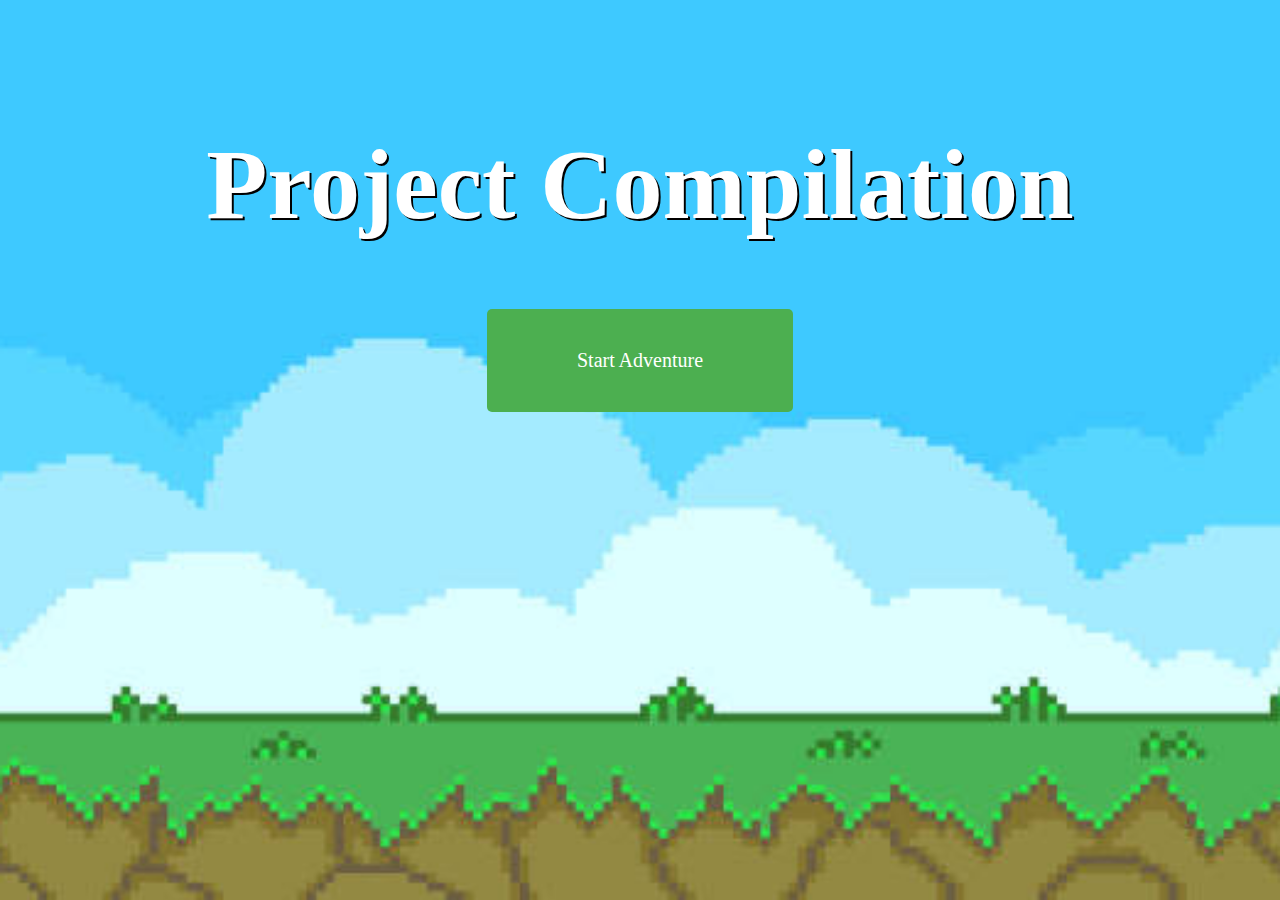
<file: index.html>
<!DOCTYPE html>
<html>
<head>
  <title>Compilation</title>
  <style>
    html, body {
  overflow: hidden;
  height: 100%;
}

body {
  background-image: url('bg.jpg');
  background-size: cover;
  background-position: center;
  text-align: center;
  font-family: 'Press Start 2P', cursive;
  height: 100vh;
  margin: 0;
}

h1 {
  color: #ffffff;
  text-shadow: 2px 2px #000000;
  padding-top: 60px;
  font-size: 100px;
}

button {
  background-color: #4CAF50;
  color: #ffffff;
  padding: 40px 90px;
  border: none;
  border-radius: 5px;
  cursor: pointer;
  font-size: 20px;
  font-family: 'Press Start 2P', cursive;
}

button:hover {
  background-color: #3e8e41;
}
  </style>
</head>
<body>
  <h1>Project Compilation</h1>
  <button onclick="location.href='page2.html'">Start Adventure</button>
</body>
</html>
</file>
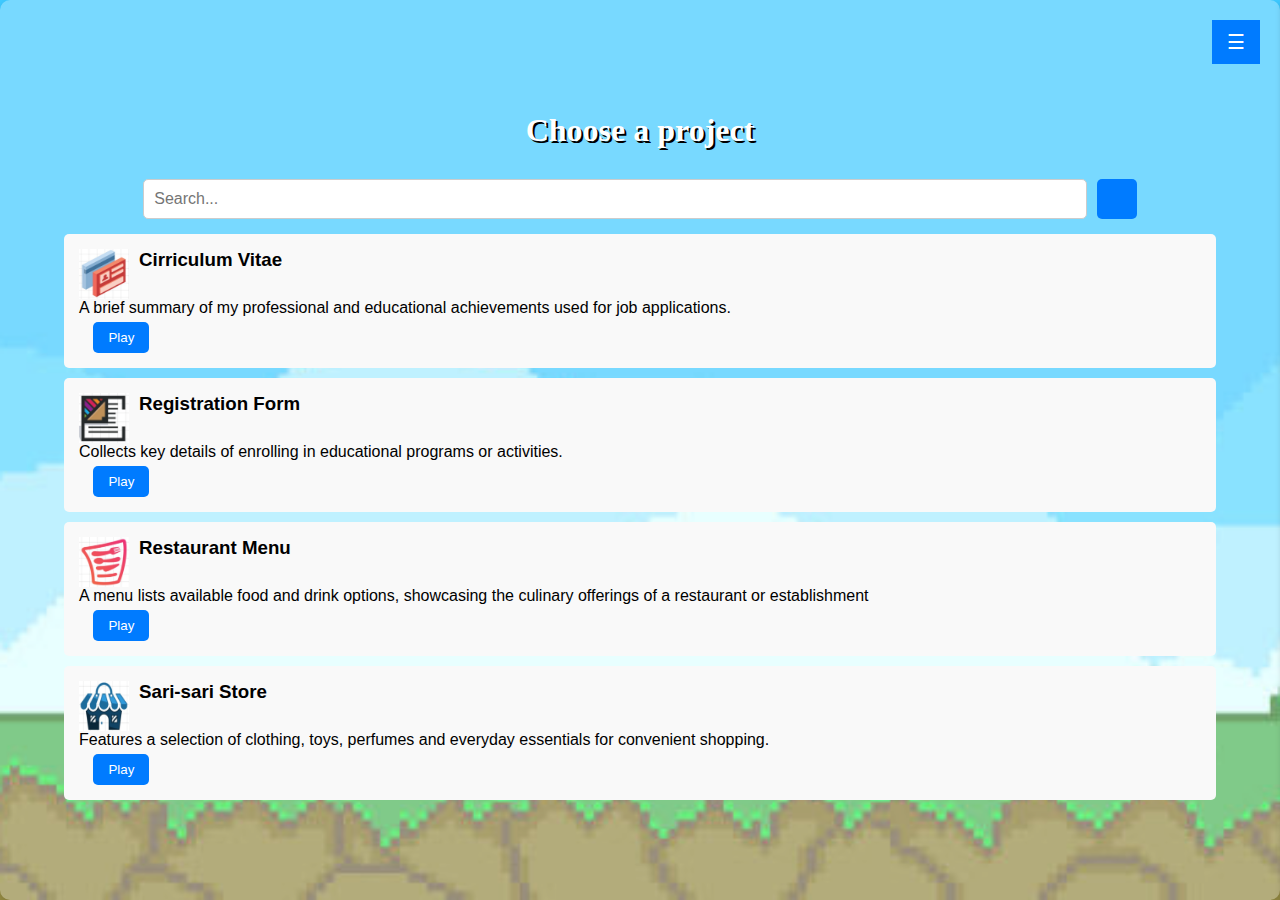
<file: page2.html>
<!DOCTYPE html>
<html>
<head>
    <link rel="stylesheet" href="https://cdnjs.cloudflare.com/ajax/libs/font-awesome/6.4.0/css/all.min.css" integrity="sha512-iecdLmaskl7CVkqkXNQ/ZH/XLlvWZOJyj7Yy7tcenmpD1ypASozpmT/E0iPtmFIB46ZmdtAc9eNBvH0H/ZpiBw==" crossorigin="anonymous" referrerpolicy="no-referrer" />
    <title>Page 2</title>
    <style>
        body {
            font-family: Arial, Helvetica, sans-serif;
            margin: 0;
            overflow: hidden;
            background: url('bg.jpg') no-repeat center center fixed;
            background-size: cover;
        }
        .container {
            width: 100vw;
            height: 100vh;
            display: flex;
            flex-direction: column;
            justify-content: center;
            align-items: center;
            background-color: rgba(255, 255, 255, 0.3);
            box-shadow: 0 2px 5px rgba(0, 0, 0, 0.1);
            border-radius: 10px;
            position: relative;
        }
        h1 {
            text-align: center;
            margin-bottom: 10px;
            font-family: 'Press Start 2P', cursive;
            color: #ffffff;
            text-shadow: 2px 2px #000000;
        }
        .item {
            background-color: #f9f9f9;
            padding: 15px;
            margin-bottom: 10px;
            border-radius: 5px;
            width: 90%;
            box-sizing: border-box;
        }
        .item img {
            width: 50px;
            height: 50px;
            margin-right: 10px;
            float: left;
        }
        .item h3 {
            margin: 0;
            float: left;
        }
        .item p {
            margin: 5px 0;
            clear: both;
        }
        .item .rating {
            display: inline-block;
            margin-left: 10px;
            color: #ffc107;
        }
        .item .rating i {
            font-size: 12px;
        }
        .item button {
            background-color: #007bff;
            color: white;
            padding: 8px 15px;
            border: none;
            border-radius: 5px;
            cursor: pointer;
        }
        .back-icon {
            position: absolute;
            top: 20px;
            left: 20px;
            font-size: 24px;
            cursor: pointer;
            color: #007bff;
        }
        .search-bar {
            width: 90%;
            display: flex;
            justify-content: center;
            margin-top: 20px;
            padding-bottom: 15px;
        }
        .search-bar input[type="text"] {
            width: 80%;
            padding: 10px;
            border: 1px solid #ccc;
            border-radius: 5px;
            font-size: 16px;
        }
        .search-bar button {
            background-color: #007bff;
            color: white;
            padding: 10px 20px;
            border: none;
            border-radius: 5px;
            cursor: pointer;
            margin-left: 10px;
            font-size: 16px;
        }
        .drawer {
    height: 100%;
    width: 260px;
    position: fixed;
    z-index: 1;
    top: 0;
    right: -300px; 
    background-color: #ffffff;
    box-shadow: 0 2px 5px rgba(0, 0, 0, 0.1);
    transition: right 0.5s;
    padding: 20px; 
    color: #000000;
    overflow-y: auto;
}
.drawer.profile img {
    border-radius: 9%;
    width: 80px;
    height: 80px;
    position: relative;
    top: -20px;
    margin-bottom: -20px;
    box-shadow: 0 2px 5px rgba(0, 0, 0, 0.1);
}

.cover-photo {
    width: 100%;
    overflow: hidden;
}

.cover-photo img {
    width: 100%;
    height: 100%;
    object-fit: cover;
}
        .drawer .profile {
            text-align: center;
            margin-bottom: 20px;
        }
        .drawer .profile img {
            border-radius: 50%;
            width: 80px;
            height: 80px;
        }
        .drawer .profile h3 {
            margin: 10px 0 5px;
            font-size: 18px;
        }
        .drawer .profile p {
            margin: 0;
            color: #888888;
            font-size: 14px;
        }
		.drawer.profile img {
    transition: top 0.3s ease-in-out;
}

.drawer.profile img:hover {
    top: -30px;
}
.drawer .profile {
    text-align: center;
    position: relative;
    top: -40px; /* Add this line */
}
        .drawer a {
            padding: 8px 32px;
            text-decoration: none;
            font-size: 18px;
            color: #000000;
            display: block;
            transition: 0.3s;
        }
        .drawer a:hover {
            background-color: #f1f1f1;
        }
        .drawer .closebtn {
            position: absolute;
            top: 0;
            right: 25px;
            font-size: 36px;
            margin-left: 50px;
            color: #000000;
        }
        .openbtn {
            font-size: 20px;
            cursor: pointer;
            background-color: #007bff;
            color: white;
            padding: 10px 15px;
            border: none;
            position: fixed;
            top: 20px;
            right: 20px;
            z-index: 2;
        }
		
		
    </style>
</head>
<body>
    <div class="container">
        <div class="back-icon" onclick="location.href='index.html'">
            <i class="fas fa-arrow-left"></i>
        </div>
        <h1>Choose a project</h1>
        <div class="search-bar">
            <input type="text" id="search-input" placeholder="Search...">
            <button id="search-button"><i class="fas fa-search"></i></button>
        </div>
        <div class="item">
            <img src="cv.jpg" alt="Item 1">
            <h3>Cirriculum Vitae</h3>
            <p>A brief summary of my professional and educational achievements used for job applications.</p>
            <div class="rating">
                <i class="fas fa-star"></i>
                <i class="fas fa-star"></i>
                <i class="fas fa-star"></i>
                <i class="fas fa-star"></i>
                <i class="fas fa-star"></i>
            </div>
            <button onclick="location.href='RESUME/resume.html'">Play</button>
        </div>
        <div class="item">
            <img src="rf.jpg" alt="Item 2">
            <h3>Registration Form</h3>
            <p>Collects key details of enrolling in educational programs or activities.</p>
            <div class="rating">
                <i class="fas fa-star"></i>
                <i class="fas fa-star"></i>
                <i class="fas fa-star"></i>
                <i class="fas fa-star"></i>
                <i class="fas fa-star"></i>
            </div>
            <button onclick="location.href='FORM/form.html'">Play</button>
        </div>
        <div class="item">
            <img src="rm.jpg" alt="Item 3">
            <h3>Restaurant Menu</h3>
            <p>A menu lists available food and drink options, showcasing the culinary offerings of a restaurant or establishment</p>
            <div class="rating">
                <i class="fas fa-star"></i>
                <i class="fas fa-star"></i>
                <i class="fas fa-star"></i>
                <i class="fas fa-star"></i>
                <i class="fas fa-star"></i>
            </div>
            <button onclick="location.href='MENU/menu.html'">Play</button>
        </div>
        <div class="item">
            <img src="ss.jpg" alt="Item 4">
            <h3>Sari-sari Store</h3>
            <p>Features a selection of clothing, toys, perfumes and everyday essentials for convenient shopping.</p>
            <div class="rating">
                <i class="fas fa-star"></i>
                <i class="fas fa-star"></i>
                <i class="fas fa-star"></i>
                <i class="fas fa-star"></i>
                <i class="fas fa-star"></i>
            </div>
            <button onclick="location.href='STORE/store.html'">Play</button>
        </div>
    </div>
    <div id="myDrawer" class="drawer">
    <div class="cover-photo">
        <img src="c.gif" alt="Cover Photo">
    </div>
    <div class="profile">
        <img src="personal.jpg" alt="Profile Picture">
        <h3>Janina Diane N. Vicedo</h3>
    </div>
    <p>COURSE: Bachelor of Science in Information Technology</p>
	<p>YEAR & SECTION: 3 - 1</p>
</div>
    <button class="openbtn" onclick="toggleDrawer()">☰</button>

    <script>
        function toggleDrawer() {
            var drawer = document.getElementById("myDrawer");
            if (drawer.style.right === "0px") {
                drawer.style.right = "-300px";
            } else {
                drawer.style.right = "0px";
            }
        }
		document.addEventListener('DOMContentLoaded', function() {
        const searchInput = document.getElementById('search-input');
        const items = document.querySelectorAll('.item');

        searchInput.addEventListener('input', function() {
            const searchText = searchInput.value.toLowerCase();

            items.forEach(item => {
                const title = item.querySelector('h3').innerText.toLowerCase();
                const description = item.querySelector('p').innerText.toLowerCase();

                if (title.includes(searchText) || description.includes(searchText)) {
                    item.style.display = 'block';
                } else {
                    item.style.display = 'none';
                }
            });
        });
    });
    </script>
</body>
</html>
</file>
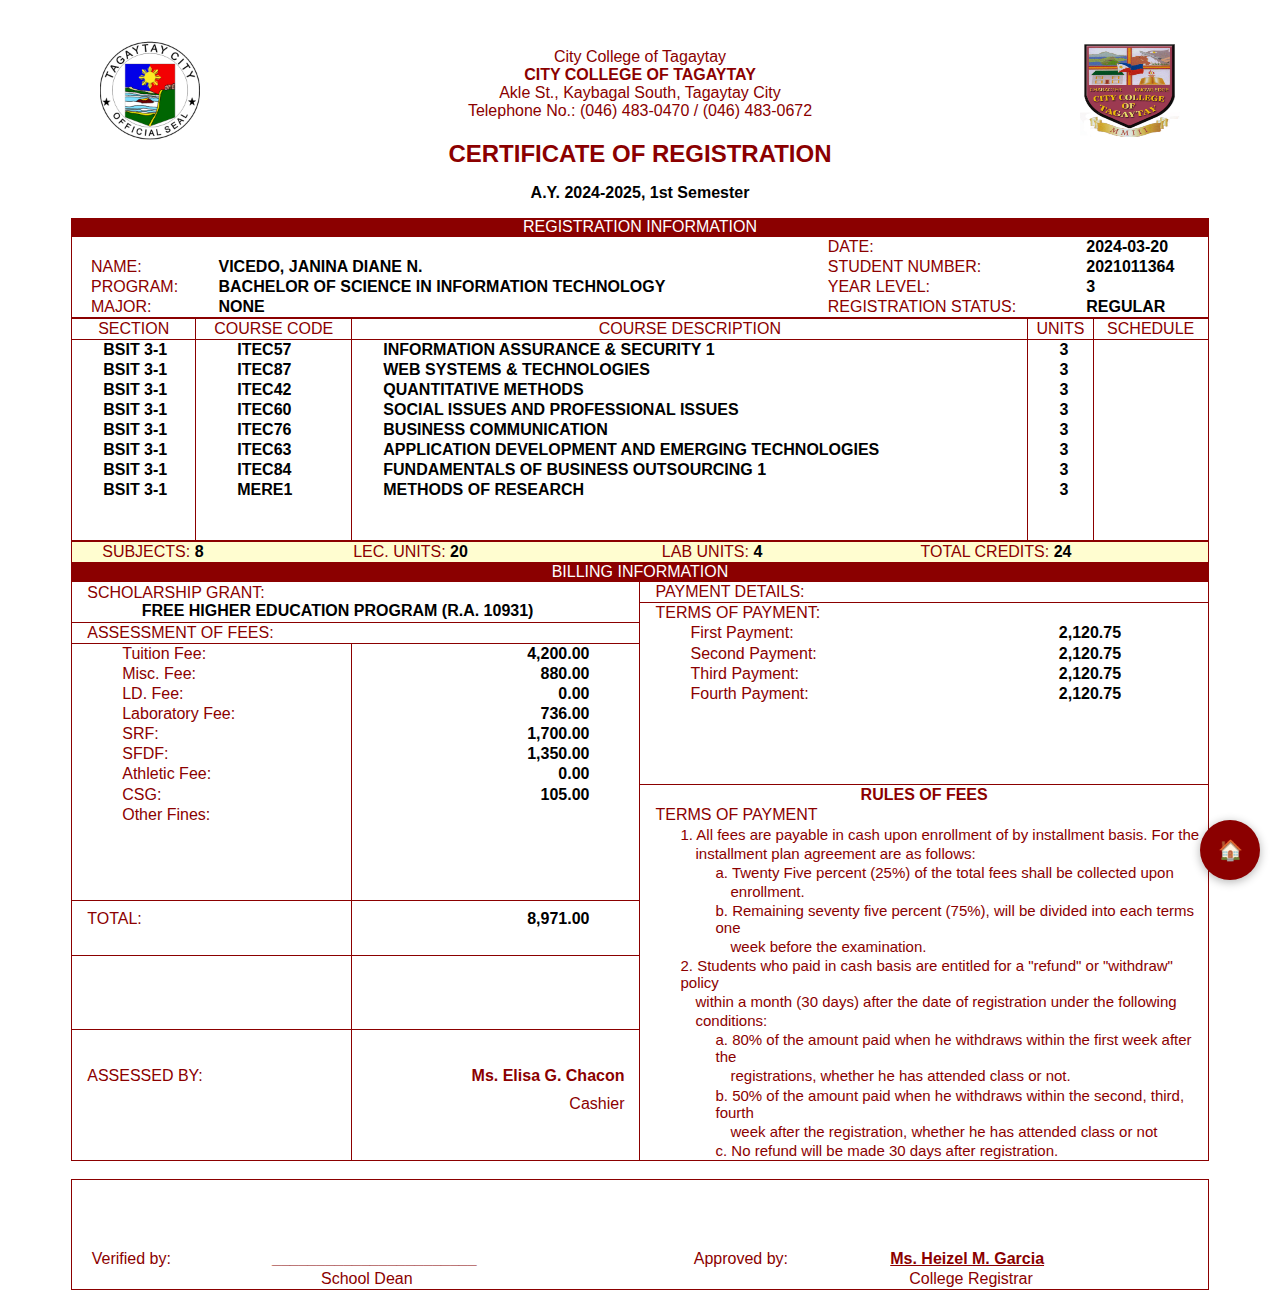
<file: FORM/form.html>
<html>
	<head>
	<title>Registration Form</title>
	<link rel="stylesheet" href="style.css">
	</head>
	<style>
	.floating-button {
    position: fixed;
    bottom: 20px;
    right: 20px;
    background-color: darkred;
    color: white;
    border: none;
    border-radius: 50%;
    width: 60px;
    height: 60px;
    text-align: center;
    box-shadow: 0px 2px 10px rgba(0, 0, 0, 0.3);
    font-size: 20px;
    line-height: 60px;
    cursor: pointer;
    text-decoration: none;
    display: flex;
    align-items: center;
    justify-content: center;
    transition: background-color 0.3s, transform 0.3s;
}

.floating-button:hover {
    background-color: #D92020;
    transform: scale(1.1);
}
	
	</style>
	
	<body>
	
		<div class= "left-image">
			<img src="seal.jpg" alt="Left Image" class="left-image">
		</div>
		<div class = "right-image">
			<img src="cctseal.jpg" alt="Right Image" class="right-image">
		</div>
		
		<p class = "rcolor" style = "text-align:center; font-family: Arial; padding-top: 40px;"> City College of Tagaytay 
		<br><b>CITY COLLEGE OF TAGAYTAY</b>
		<br>Akle St., Kaybagal South, Tagaytay City
		<br>Telephone No.: (046) 483-0470 / (046) 483-0672 </p>
		<h2 class = "rcolor" style = "text-align:center; font-family: Arial">CERTIFICATE OF REGISTRATION</h2>
		<p style = "text-align:center; font-family: Arial"><b>A.Y. 2024-2025, 1st Semester</b></p>
		
		<table>
		<caption>REGISTRATION INFORMATION</caption>
		
		<tr>
		<td><br></td>
		<td><br></td>
		<td>DATE:<br></td>
		<td style = "color: black;"><b>2024-03-20</b></td>
		</tr>
		
		<tr>
		<td>&nbsp&nbsp&nbsp&nbspNAME:<br></td>
		<td style = "color: black;"><b>VICEDO, JANINA DIANE N.</b></td>
		<td>STUDENT NUMBER:<br></td>
		<td style = "color: black;"><b>2021011364</b></td>
		</tr>
		
		<tr>
		<td>&nbsp&nbsp&nbsp&nbspPROGRAM:</td>
		<td style = "color: black;"><b>BACHELOR OF SCIENCE IN INFORMATION TECHNOLOGY</b></td>
		<td>YEAR LEVEL:<br></td>
		<td style = "color: black;"><b>3</b></td>
		</tr>
		
		<tr>
		<td>&nbsp&nbsp&nbsp&nbspMAJOR:</td>
		<td style = "color: black;"><b>NONE</b></td>
		<td>REGISTRATION STATUS:<br></td>
		<td style = "color: black;"><b>REGULAR</b></td>
		</tr>
	</table>	
	
	<table rules ="cols"  style = "border: 1px solid darkred; border-collapse: collapse; width: 90%;">
		<tr>
		<td style = "text-align: center; border-bottom:1px solid darkred;">SECTION</td>
		<td style = "text-align: center; border-bottom:1px solid darkred;">COURSE CODE</td>
		<td style = "text-align: center; border-bottom:1px solid darkred;">COURSE DESCRIPTION</td>
		<td style = "text-align: center; border-bottom:1px solid darkred;">UNITS</td>
		<td style = "text-align: center; border-bottom:1px solid darkred;">SCHEDULE</td>
		</tr>
		
		<tr>
		<td style = "color: black;text-indent:30px;"><b>BSIT 3-1</b></td>
		<td style = "color: black;text-indent:40px;"><b>ITEC57</b></td>
		<td style = "color: black;text-indent:30px;"><b>INFORMATION ASSURANCE & SECURITY 1</b></td>
		<td style = "color: black;text-indent:30px;"><b>3</b></td>
		<td>&nbsp;</td>
		</tr>
		
		<tr>
		<td style = "color: black;text-indent:30px;"><b>BSIT 3-1</b></td>
		<td style = "color: black;text-indent:40px;"><b>ITEC87</b></td>
		<td style = "color: black;text-indent:30px;"><b>WEB SYSTEMS & TECHNOLOGIES</b></td>
		<td style = "color: black;text-indent:30px;"><b>3</b></td>
		<td>&nbsp;</td>
		</tr>
		
		<tr>
		<td style = "color: black;text-indent:30px;"><b>BSIT 3-1</b></td>
		<td style = "color: black;text-indent:40px;"><b>ITEC42</b></td>
		<td style = "color: black;text-indent:30px;"><b>QUANTITATIVE METHODS</b></td>
		<td style = "color: black;text-indent:30px;"><b>3</b></td>
		<td>&nbsp;</td>
		</tr>
		
		<tr>
		<td style = "color: black;text-indent:30px;"><b>BSIT 3-1</b></td>
		<td style = "color: black;text-indent:40px;"><b>ITEC60</b></td>
		<td style = "color: black;text-indent:30px;"><b>SOCIAL ISSUES AND PROFESSIONAL ISSUES</b></td>
		<td style = "color: black;text-indent:30px;"><b>3</b></td>
		<td>&nbsp;</td>
		</tr>
		
		<tr>
		<td style = "color: black;text-indent:30px;"><b>BSIT 3-1</b></td>
		<td style = "color: black;text-indent:40px;"><b>ITEC76</b></td>
		<td style = "color: black;text-indent:30px;"><b>BUSINESS COMMUNICATION</b></td>
		<td style = "color: black;text-indent:30px;"><b>3</b></td>
		<td>&nbsp;</td>
		</tr>
		
		<tr>
		<td style = "color: black;text-indent:30px;"><b>BSIT 3-1</b></td>
		<td style = "color: black;text-indent:40px;"><b>ITEC63</b></td>
		<td style = "color: black;text-indent:30px;"><b>APPLICATION DEVELOPMENT AND EMERGING TECHNOLOGIES</b></td>
		<td style = "color: black;text-indent:30px;"><b>3</b></td>
		<td>&nbsp;</td>
		</tr>
		
		<tr>
		<td style = "color: black; text-indent:30px;"><b>BSIT 3-1</b></td>
		<td style = "color: black; text-indent:40px;"><b>ITEC84</b></td>
		<td style = "color: black; text-indent:30px;"><b>FUNDAMENTALS OF BUSINESS OUTSOURCING 1</b></td>
		<td style = "color: black; text-indent:30px;"><b>3</b></td>
		<td>&nbsp;</td>
		</tr>
		
		<tr>
		<td style = "color: black; text-indent:30px;"><b>BSIT 3-1</b></td>
		<td style = "color: black; text-indent:40px;"><b>MERE1</b></td>
		<td style = "color: black; text-indent:30px;"><b>METHODS OF RESEARCH</b></td>
		<td style = "color: black; text-indent:30px;"><b>3</b></td>
		<td>&nbsp;</td>
		</tr>
		
		<tr>
		<td><br></td>
		<td><br></td>
		<td><br></td>
		<td><br></td>
		</tr>
		
		<tr>
		<td><br></td>
		<td><br></td>
		<td><br></td>
		<td><br></td>
		</tr>
	
	</table>
	
	<table style = "background-color: #FFFDD0;">
		<tr>
		<td style = "border-bottom:1px solid darkred;padding-left:30px;">SUBJECTS:<b style="color:black;">&nbsp8</b></td>
		<td style = "border-bottom:1px solid darkred;padding-left:50px;">LEC. UNITS:<b style="color:black;">&nbsp20</b></td>
		<td style = "border-bottom:1px solid darkred;padding-left:70px;">LAB UNITS:<b style="color:black;">&nbsp4</b></td>
		<td style = "border-bottom:1px solid darkred;padding-left:30px;">TOTAL CREDITS:<b style="color:black;">&nbsp24</b></td>
		</tr>
	</table>
	
	<table>
		<caption>BILLING INFORMATION</caption>
	</table>

	<table style = "border: 1px solid darkred; border-collapse: collapse;">

		<tr>
		<td colspan=2 rowspan=2 width=50% style = "border:1px solid darkred;padding-left:15px;">SCHOLARSHIP GRANT:
		<br><b style = "color: black; padding-left: 50px;">&nbspFREE HIGHER EDUCATION PROGRAM (R.A. 10931)</b>
		</td>
		<td style = "border-bottom:1px solid darkred;padding-left:15px;">PAYMENT DETAILS:</td>
		<td style="border-bottom:1px solid darkred;"></td>
		</tr>

		<tr>
		<td style="padding-left:15px;">TERMS OF PAYMENT:</td>
		</tr>
		
		<tr>
		<td colspan=2 style = "padding-left: 15px; border:1px solid darkred;">ASSESSMENT OF FEES:</td>
		<td style="padding-left:50px;">First Payment:</td>
		<td style="color:black;"><b>2,120.75</b></td>
		</tr>
		
		
		<tr>
		<td style = "padding-left:50px; border-right:1px solid darkred;">Tuition Fee:</td>
		<td style = "text-align: right;padding-right:50px; color: black;"><b>4,200.00</b></td> 
		<td style="padding-left:50px; border-left:1px solid darkred;">Second Payment:</td>
		<td style="color:black;"><b>2,120.75</b></td>
		</tr>
		
		<tr>
		<td style = "padding-left:50px; border-right:1px solid darkred;">Misc. Fee:</td>
		<td style = "text-align: right; padding-right:50px; color: black;"><b>880.00</b></td> 
		<td style="padding-left:50px;border-left:1px solid darkred;">Third Payment:</td>
		<td style="color:black;"><b>2,120.75</b></td>
		</tr>
		
		<tr>
		<td style = "padding-left:50px; border-right:1px solid darkred;">LD. Fee:</td>
		<td style = "text-align: right; padding-right:50px; color: black;"><b>0.00</b></td> 
		<td style="padding-left:50px; border-left:1px solid darkred;">Fourth Payment:</td>
		<td style="color:black;"><b>2,120.75</b></td>
		</tr>
		
		<tr>
		<td style = "padding-left:50px; border-right:1px solid darkred;">Laboratory Fee:</td>
		<td style = "text-align: right; padding-right:50px; color: black;"><b>736.00</b></td> 
		<td style = "border-left:1px solid darkred;"></td>
		<td></td>
		</tr>
		
		<tr>
		<td style = "padding-left:50px; border-right:1px solid darkred;">SRF:</td>
		<td style = "text-align: right; padding-right:50px; color: black;"><b>1,700.00</b></td> 
		<td style = "border-left:1px solid darkred;"></td>
		<td></td>
		</tr>

		<tr>
		<td style = "padding-left:50px; border-right:1px solid darkred;">SFDF:</td>
		<td style = "text-align: right; padding-right:50px; color: black;"><b>1,350.00</b></td> 
		<td style = "border-left:1px solid darkred;"></td>
		<td></td>
		</tr>
		
		<tr>
		<td style = "padding-left:50px; border-right:1px solid darkred;">Athletic Fee:</td>
		<td style = "text-align: right; padding-right:50px; color: black;"><b>0.00</b></td> 
		<td style = "border-left:1px solid darkred;"></td>
		<td></td>
		</tr>
		
		<tr>
		<td style = "padding-left:50px; border-right:1px solid darkred;">CSG:</td>
		<td style = "text-align: right; padding-right:50px; color: black; border-right:1px solid darkred;"><b>105.00</b></td> 
		<td colspan=2 style="text-align:center; border-top:1px solid darkred;"><b>RULES OF FEES</b></td> 
		</tr>
		
		<tr>
		<td style = "padding-left:50px; border-right:1px solid darkred;">Other Fines:</td>
		<td style="border-right:1px solid darkred;"></td> 
		<td colspan=2 style="padding-left:15px;">TERMS OF PAYMENT</td> 
		</tr>
		
		<tr>
		<td style = "border-right:1px solid darkred;"></td>
		<td style="border-right:1px solid darkred;"></td> 
		<td colspan=2 style="font-size:15;padding-left:40px;">1. All fees are payable in cash upon enrollment of by installment basis. For the</td> 
		</tr>
		
		<tr>
		<td style = "border-right:1px solid darkred;"></td>
		<td style="border-right:1px solid darkred;"></td> 
		<td colspan=2 style="font-size:15;padding-left:55px;">installment plan agreement are as follows:</td> 
		</tr>
		
		<tr>
		<td style = "border-right:1px solid darkred;"></td>
		<td style="border-right:1px solid darkred;"></td> 
		<td colspan=2 style="font-size:15;padding-left:75px;">a. Twenty Five percent (25%) of the total fees shall be collected upon</td> 
		</tr>
		
		<tr>
		<td style = "border-right:1px solid darkred;"></td>
		<td style="border-right:1px solid darkred;"></td> 
		<td colspan=2 style="font-size:15;padding-left:90px;">enrollment.</td> 
		</tr>
	
		<tr>
		<td style = "border-right:1px solid darkred;padding-left:15px;border-top:1px solid darkred;">TOTAL:</td>
		<td style = "text-align: right; padding-right:50px; color: black;border-top:1px solid darkred;border-right:1px solid darkred;"><b>8,971.00</b></td> 
		<td colspan=2 style="font-size:15;padding-left:75px;">b. Remaining seventy five percent (75%), will be divided into each terms one</td> 
		</tr>

		<tr>
		<td style = "border-right:1px solid darkred;border-bottom:1px solid darkred;"></td>
		<td style="border-right:1px solid darkred;border-bottom:1px solid darkred;"></td> 
		<td colspan=2 style="font-size:15;padding-left:90px;">week before the examination.</td> 
		</tr>
		
		<tr>
		<td style = "border-right:1px solid darkred;"></td>
		<td style="border-right:1px solid darkred;"></td> 
		<td colspan=2 style="font-size:15;padding-left:40px;">2. Students who paid in cash basis are entitled for a "refund" or "withdraw" policy</td> 
		</tr>
		
		<tr>
		<td style = "border-right:1px solid darkred;"></td>
		<td style="border-right:1px solid darkred;"></td> 
		<td colspan=2 style="font-size:15;padding-left:55px;">within a month (30 days) after the date of registration under the following</td> 
		</tr>
		
		<tr>
		<td style = "border-right:1px solid darkred;border-bottom:1px solid darkred;"></td>
		<td style="border-right:1px solid darkred;border-bottom:1px solid darkred;"></td> 
		<td colspan=2 style="font-size:15;padding-left:55px;">conditions:</td> 
		</tr>
		
		<tr>
		<td style = "border-right:1px solid darkred;"></td>
		<td style="border-right:1px solid darkred;"></td> 
		<td colspan=2 style="font-size:15;padding-left:75px;">a. 80% of the amount paid when he withdraws within the first week after the</td> 
		</tr>
		
		<tr>
		<td style = "border-right:1px solid darkred;padding-left:15px;">ASSESSED BY:</td>
		<td style="text-align: right;border-right:1px solid darkred;padding-right:15px;"><b>Ms. Elisa G. Chacon</b></td> 
		<td colspan=2 style="font-size:15;padding-left:90px;">registrations, whether he has attended class or not.</td> 
		</tr>
		
		<tr>
		<td style = "border-right:1px solid darkred;"></td>
		<td style="border-right:1px solid darkred;text-align: right;padding-right:15px;">Cashier</td> 
		<td colspan=2 style="font-size:15;padding-left:75px;">b. 50% of the amount paid when he withdraws within the second, third, fourth</td> 
		</tr>

		<tr>
		<td style = "border-right:1px solid darkred;"></td>
		<td style="border-right:1px solid darkred;"></td> 
		<td colspan=2 style="font-size:15;padding-left:90px;">week after the registration, whether he has attended class or not</td> 
		</tr>
		
		<tr>
		<td style = "border-right:1px solid darkred;"></td>
		<td style="border-right:1px solid darkred;"></td> 
		<td colspan=2 style="font-size:15;padding-left:75px;">c. No refund will be made 30 days after registration.</td> 
		</tr>
</table>
<br>

<table>

		<tr>
		<td style="padding-top:50px;"><br></td>
		</tr>
		
		<tr>
		<td></td>
		<td style="padding-left:15px;">Verified by:</td>
		<td><b>_______________________</b></td>
		<td>Approved by:</td>
		<td><u><b>Ms. Heizel M. Garcia</b></u></td>
		</tr>
		
		<tr>
		<td></td>
		<td></td>
		<td style="padding-left:50px;">School Dean</td>
		<td></td>
		<td style="padding-left:20px;">College Registrar</td>
		</tr>
		
</table>
<a href="file:///C:/Users/63965/Desktop/ITEC87_PROJECT/page2.html" class="floating-button">&#127968;</a>

	
	</body>
</html>
</file>
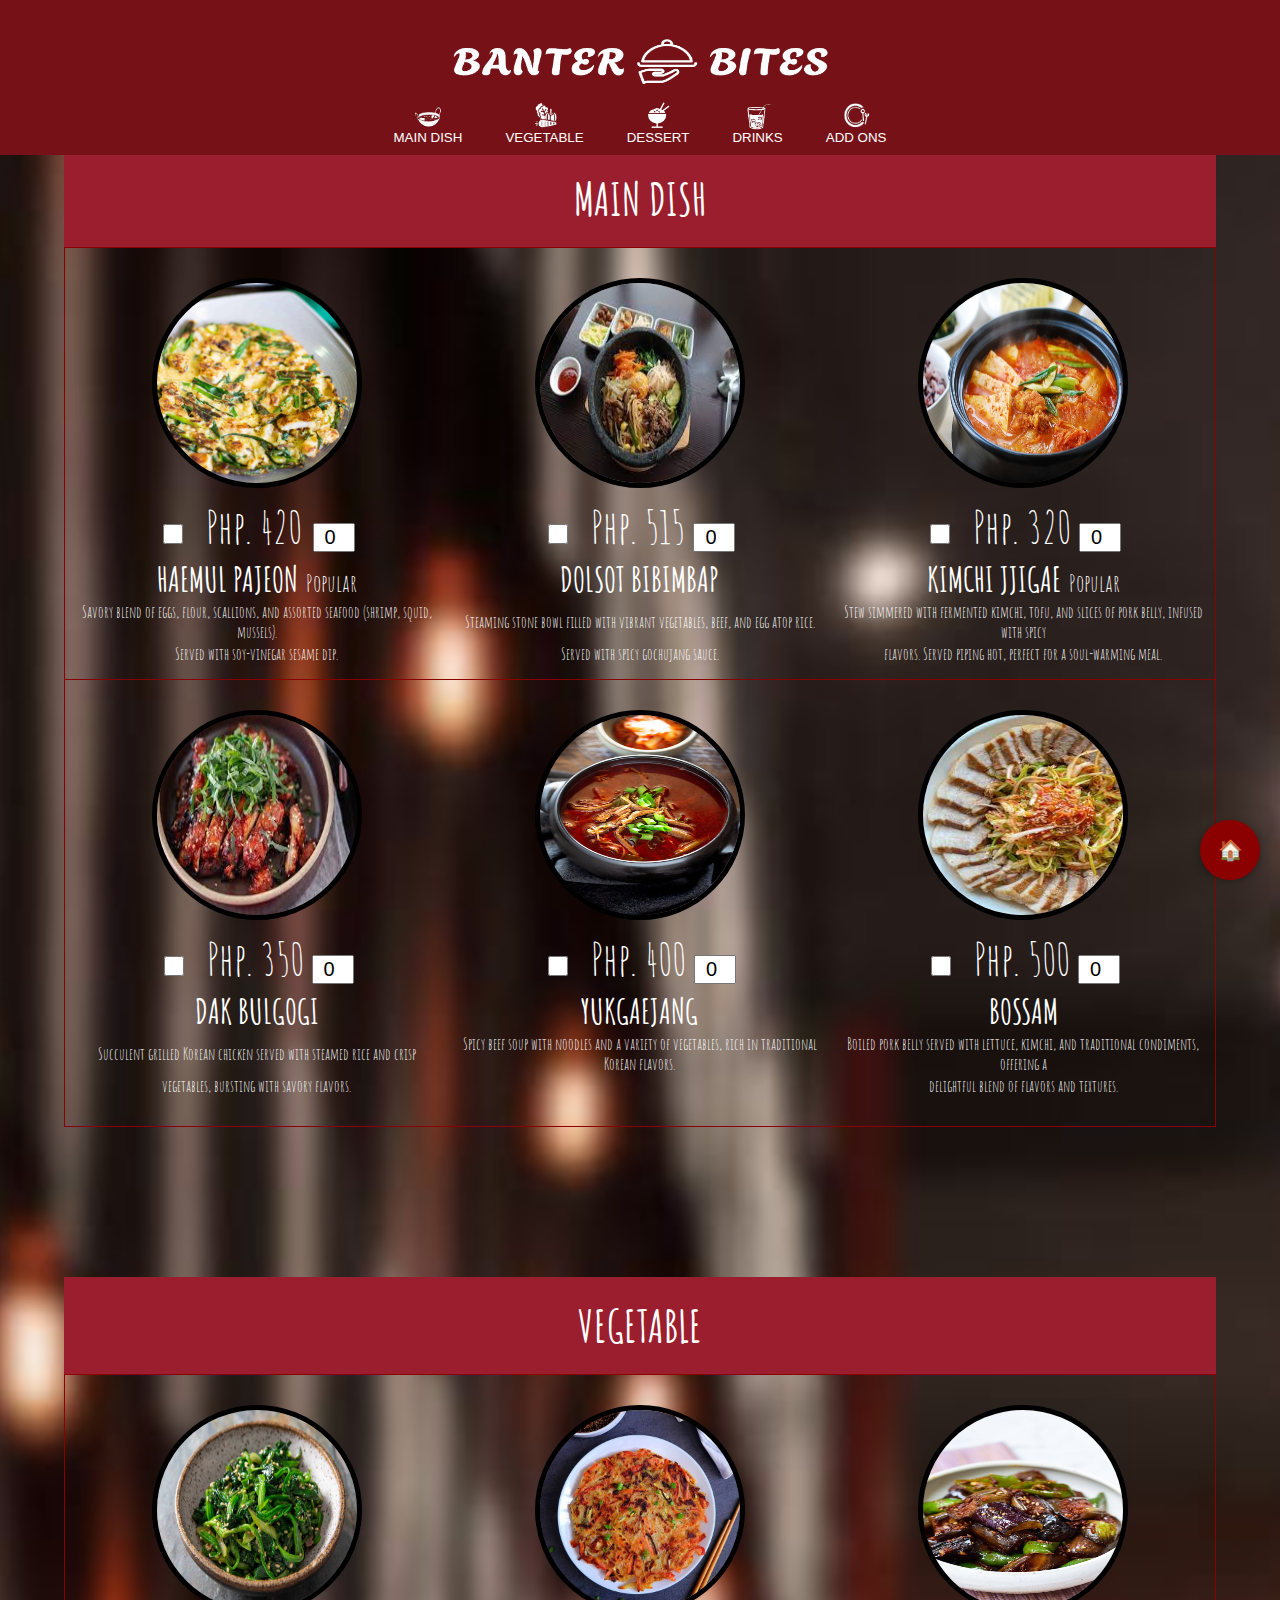
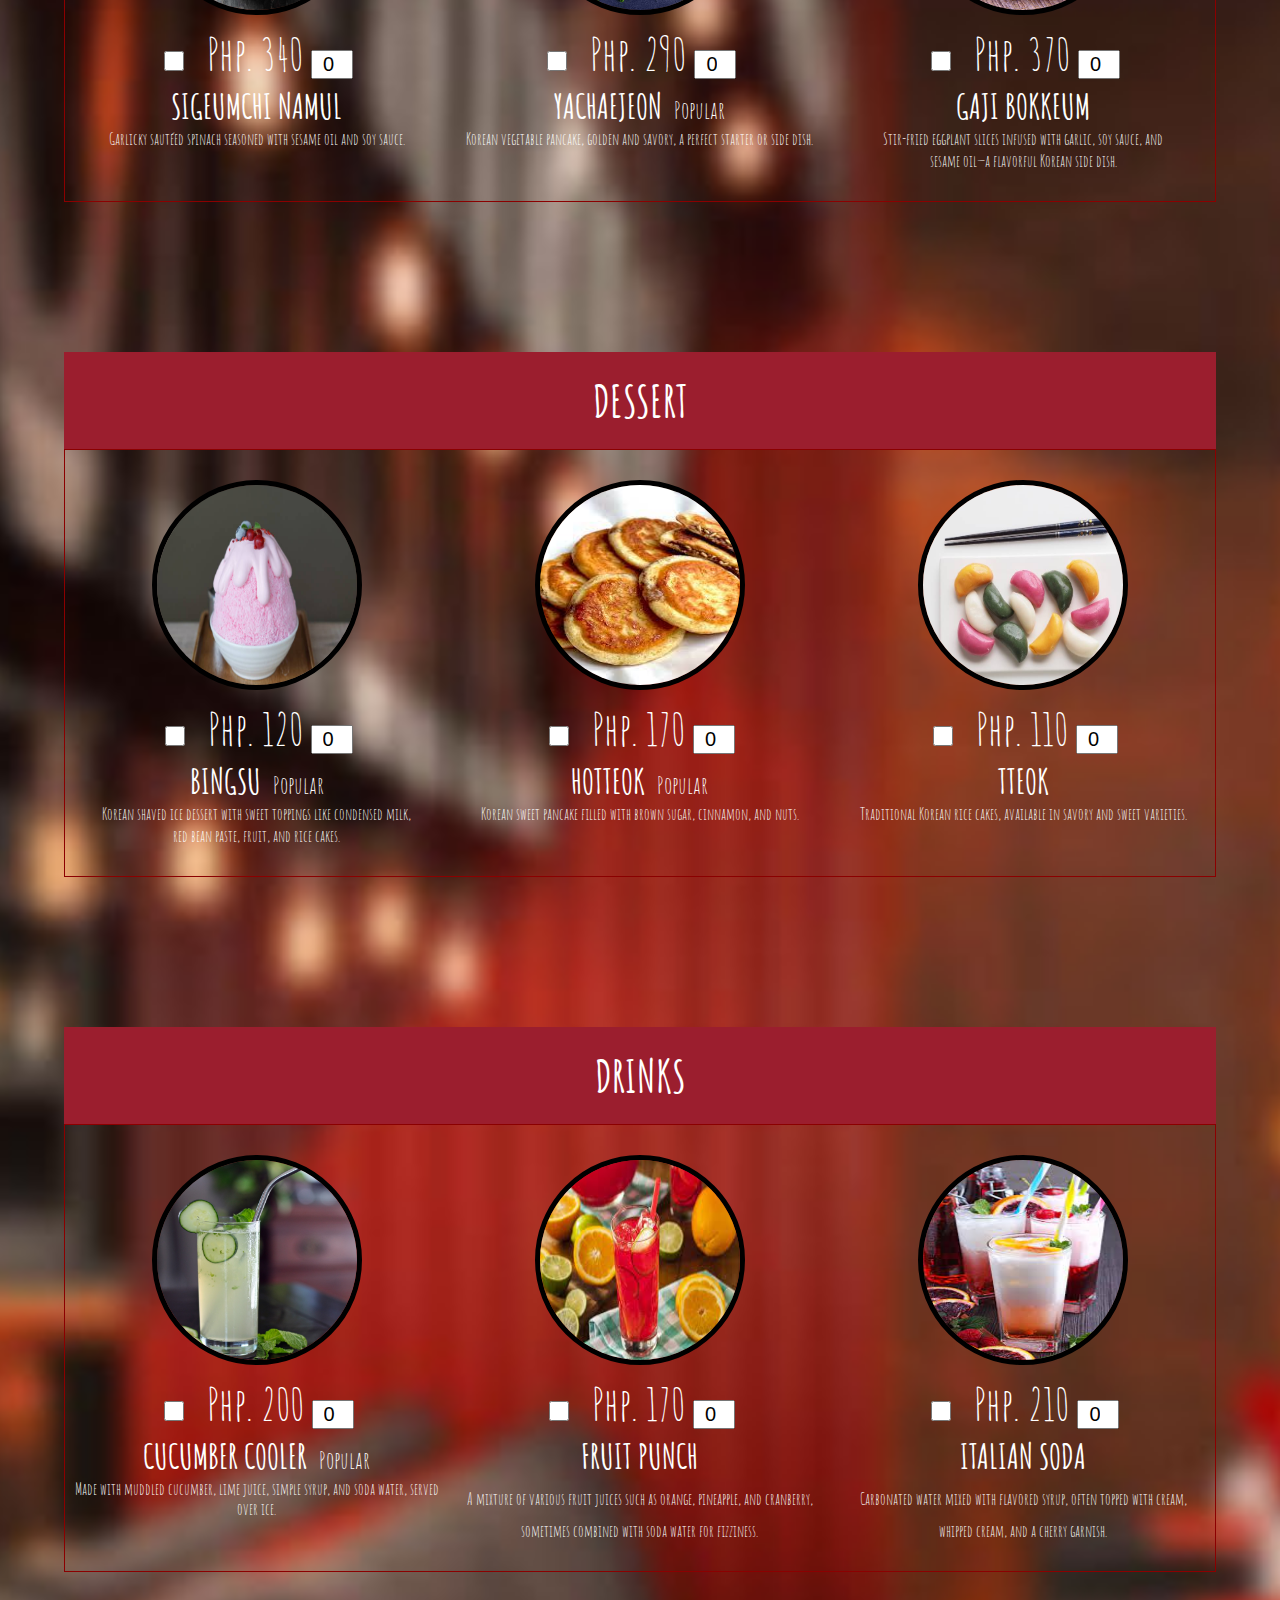
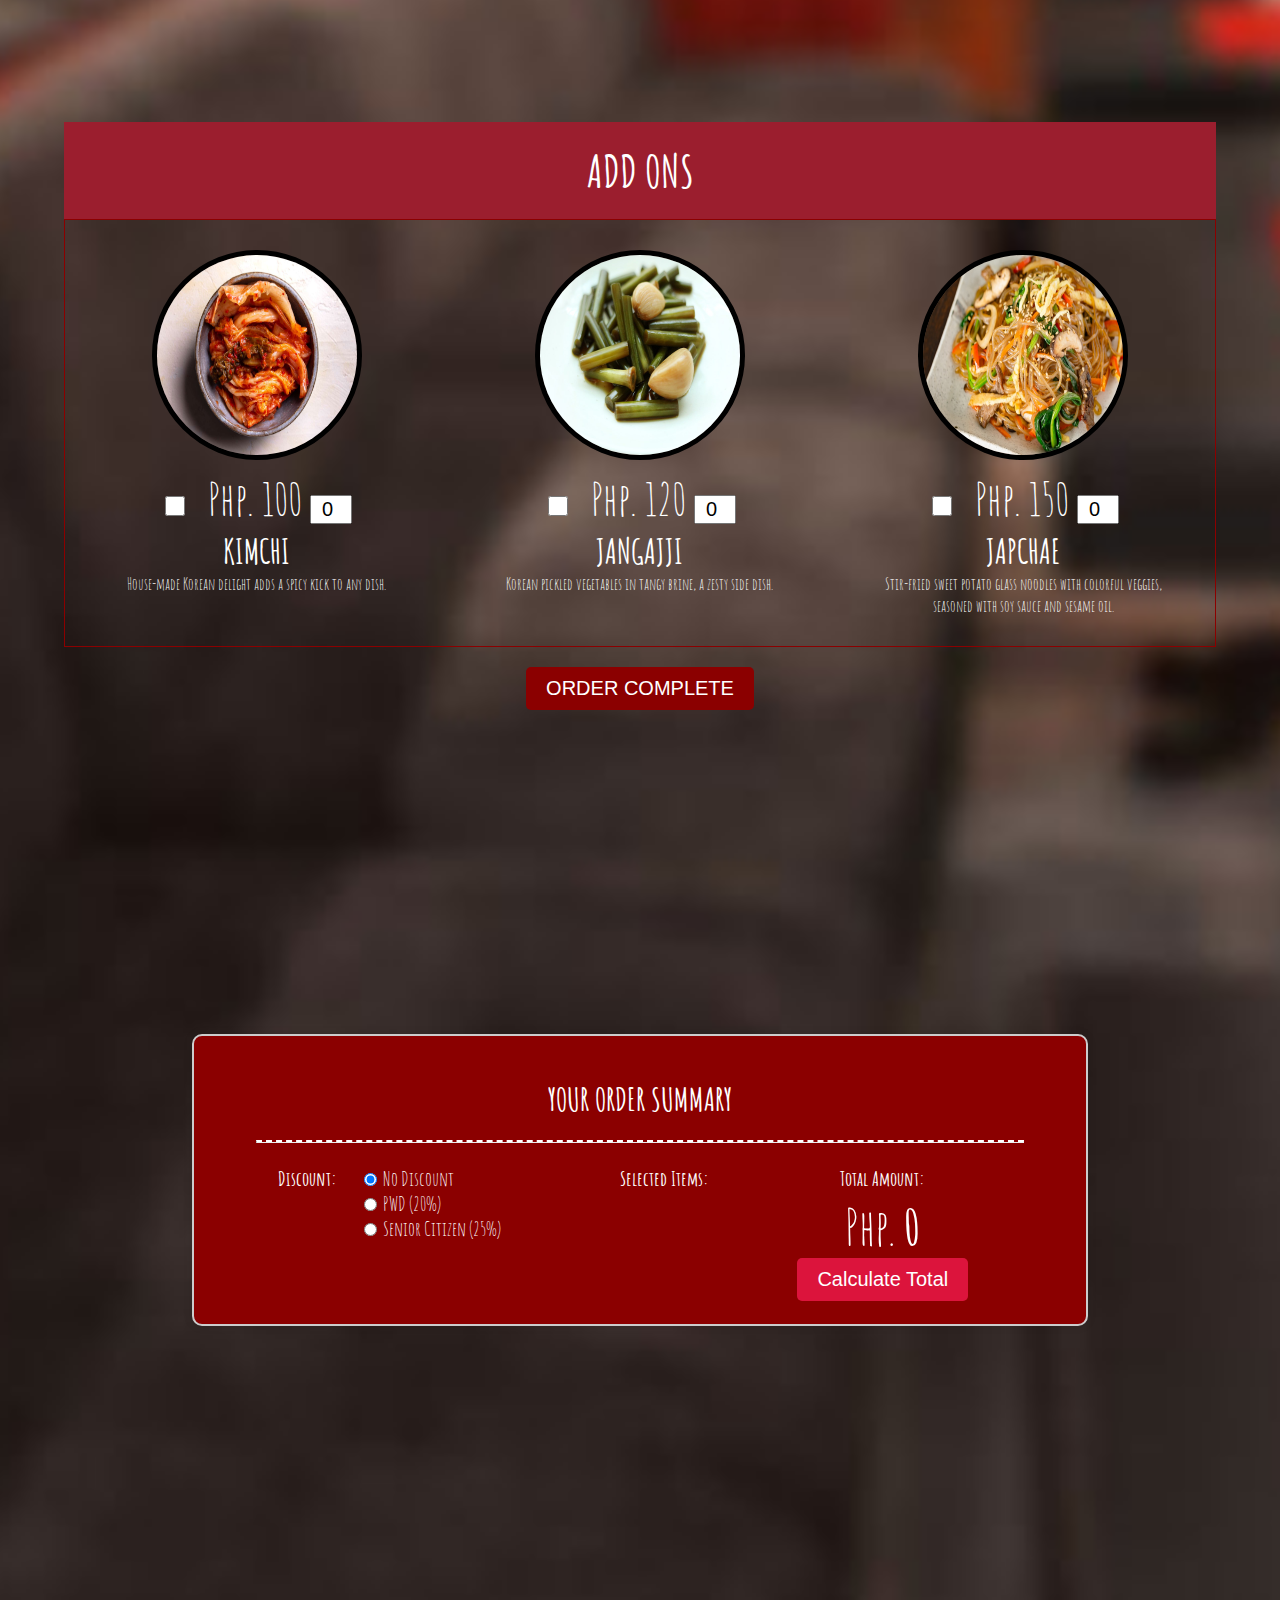
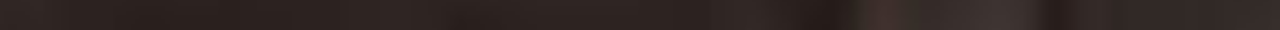
<file: MENU/menu.html>
<html>
<head>
  <meta charset="UTF-8">
  <meta name="viewport" content="width=device-width, initial-scale=1.0">
  <title>Restaurant Menu</title>
  <link rel="stylesheet" href="https://fonts.googleapis.com/css?family=Amatic+SC">
  <link rel="stylesheet" href="style.css">
  <style>
	.floating-button {
    position: fixed;
    bottom: 20px;
    right: 20px;
    background-color: darkred;
    color: white;
    border: none;
    border-radius: 50%;
    width: 60px;
    height: 60px;
    text-align: center;
    box-shadow: 0px 2px 10px rgba(0, 0, 0, 0.3);
    font-size: 20px;
    line-height: 60px;
    cursor: pointer;
    text-decoration: none;
    display: flex;
    align-items: center;
    justify-content: center;
    transition: background-color 0.3s, transform 0.3s;
}

.floating-button:hover {
    background-color: #D92020;
    transform: scale(1.1);
}
	
	</style>
</head>
<body style="background-image: url('bg.jpg');">

  <div class="navbar" style="text-align: center;">
    <img src="llg.png" alt="logo" class="restaurant-name" width="600" height="90" style="display: block; margin: 0 auto;">
    <button onclick="scrollToSection('maindish')"><img src="md.png" alt="main" width="30" height="30">
	<br>MAIN DISH</button>
    <button onclick="scrollToSection('vegetable')"><img src="vg.png" alt="main" width="30" height="30">
	<br>VEGETABLE</button>
    <button onclick="scrollToSection('dessert')"><img src="ds.png" alt="main" width="30" height="30">
	<br>DESSERT</button>
    <button onclick="scrollToSection('drinks')"><img src="dr.png" alt="main" width="30" height="30">
	<br>DRINKS</button>
    <button onclick="scrollToSection('addon')"><img src="ao.png" alt="main" width="30" height="30">
	<br>ADD ONS</button>
  </div>

<div id="maindish">
    <table class="menu-table">
	<caption><b>MAIN DISH</b></caption>
        <tr>
            <td style="padding-top:30px;"><img src="a.jpg" alt="AM" class="dish-image" style="border: 5px solid black;"><br><input type="checkbox" style="width: 20px; height: 20px;" name="HAEMUL PAJEON"><span style="font-size:45px; padding-left:20px;padding-right:5px;">Php. 420</span> &nbsp;<input type="number" style="padding-left: 10px;width: 42px; font-size: 20px;" value="0"></td>
			<td style="padding-top:30px;"><img src="b.jpg" alt="AM" class="dish-image" style="border: 5px solid black;"><br><input type="checkbox" style="width: 20px; height: 20px;" name="DOLSOT BIBIMBAP"><span style="font-size:45px; padding-left:20px;padding-right:5px;">Php. 515</span>&nbsp;<input type="number" style="padding-left: 10px;width: 42px; font-size: 20px;" value="0"></td>
			<td style="padding-top:30px;"><img src="c.jpg" alt="AM" class="dish-image" style="border: 5px solid black;"><br><input type="checkbox" style="width: 20px; height: 20px;" name="KIMCHI JJIGAE"><span style="font-size:45px; padding-left:20px;padding-right:5px;">Php. 320</span>&nbsp;<input type="number" style="padding-left: 10px;width: 42px; font-size: 20px;" value="0"></td>
		</tr>	
		
        <tr>
            <td style = "font-size: 34px;"><b>HAEMUL PAJEON</b><span style = "font-size: 24px">&nbsp Popular</span></td>
            <td style = "font-size: 34px;"><b>DOLSOT BIBIMBAP</b></td>			
            <td style = "font-size: 34px;"><b>KIMCHI JJIGAE</b><span style = "font-size: 24px">&nbsp Popular</span></td> 
		</tr>

		<tr>
			<td>Savory blend of eggs, flour, scallions, and assorted seafood (shrimp, squid, mussels).</td>
			<td>Steaming stone bowl filled with vibrant vegetables, beef, and egg atop rice.</td>
            <td>Stew simmered with fermented kimchi, tofu, and slices of pork belly, infused with spicy</td>
        </tr>
		
		<tr>
			<td style="padding-bottom:15px;border-bottom: 1px solid darkred;">Served with soy-vinegar sesame dip.</td>	
            <td style="padding-bottom:15px;border-bottom: 1px solid darkred;">Served with spicy gochujang sauce.</td>
			<td style="padding-bottom:15px;border-bottom: 1px solid darkred;">flavors. Served piping hot, perfect for a soul-warming meal.</td>			
		</tr>

        <tr>
			<td style="padding-top:30px;"><img src="d.jpg" alt="AM" class="dish-image" style="border: 5px solid black;"><br><input type="checkbox" style="width: 20px; height: 20px;" name="DAK BULGOGI"><span style="font-size:45px; padding-left:20px;padding-right:5px;">Php. 350</span>&nbsp;<input type="number" style="padding-left: 10px;width: 42px; font-size: 20px;" value="0"></td>
			<td style="padding-top:30px;"><img src="e.jpg" alt="AM" class="dish-image" style="border: 5px solid black;"><br><input type="checkbox" style="width: 20px; height: 20px;" name="YUKGAEJANG"><span style="font-size:45px; padding-left:20px;padding-right:5px;">Php. 400</span>&nbsp;<input type="number" style="padding-left: 10px;width: 42px; font-size: 20px;" value="0"></td>				
			<td style="padding-top:30px;"><img src="f.jpg" alt="AM" class="dish-image" style="border: 5px solid black;"><br><input type="checkbox" style="width: 20px; height: 20px;" name="BOSSAM"><span style="font-size:45px; padding-left:20px;padding-right:5px;">Php. 500</span>&nbsp;<input type="number" style="padding-left: 10px;width: 42px; font-size: 20px;" value="0"></td>				
        </tr>

		<tr>
			<td style = "font-size: 34px;"><b>DAK BULGOGI</b></td>
            <td style = "font-size: 34px;"><b>YUKGAEJANG</b></td>                
            <td style = "font-size: 34px;"><b>BOSSAM</b></td>			
		</tr>
		
		<tr>
            <td>Succulent grilled Korean chicken served with steamed rice and crisp</td>
            <td>Spicy beef soup with noodles and a variety of vegetables, rich in traditional Korean flavors.</td>
            <td>Boiled pork belly served with lettuce, kimchi, and traditional condiments, offering a</td>
		</tr>
		
		<tr>
			<td style="padding-bottom:30px;">vegetables, bursting with savory flavors.</td>
			<td></td>
			<td style="padding-bottom:30px;">delightful blend of flavors and textures.</td>
        </tr>
    </table>
</div>

<div id="vegetable">
    <table class="menu-table">
		<caption><b>VEGETABLE</b></caption>
        <tr>
            <td style="padding-top:30px;"><img src="g.jpg" alt="AM" class="dish-image" style="border: 5px solid black;"><br><input type="checkbox" style="width: 20px; height: 20px;" name="SIGEUMCHI NAMUL"><span style="font-size:45px; padding-left:20px;padding-right:5px;">Php. 340</span>&nbsp;<input type="number" style="padding-left: 10px;width: 42px; font-size: 20px;" value="0"></td>
            <td style="padding-top:30px;"><img src="h.jpg" alt="AM" class="dish-image" style="border: 5px solid black;"><br><input type="checkbox" style="width: 20px; height: 20px;" name="YACHAEJEON"><span style="font-size:45px; padding-left:20px;padding-right:5px;">Php. 290</span>&nbsp;<input type="number" style="padding-left: 10px;width: 42px; font-size: 20px;" value="0"></td>               
            <td style="padding-top:30px;"><img src="i.jpg" alt="AM" class="dish-image" style="border: 5px solid black;"><br><input type="checkbox" style="width: 20px; height: 20px;" name="GAJI BOKKEUM"><span style="font-size:45px; padding-left:20px;padding-right:5px;">Php. 370</span>&nbsp;<input type="number" style="padding-left: 10px;width: 42px; font-size: 20px;" value="0"></td>			
		</tr>
		
		<tr>
            <td style = "font-size: 34px;"><b>SIGEUMCHI NAMUL</b></td>			
            <td style = "font-size: 34px;"><b>YACHAEJEON</b><span style = "font-size: 24px"> &nbsp Popular</span></td>
            <td style = "font-size: 34px;"><b>GAJI BOKKEUM</b></td>
		</tr>
		
		<tr>
			<td>Garlicky sautéed spinach seasoned with sesame oil and soy sauce.</td>
            <td>Korean vegetable pancake, golden and savory, a perfect starter or side dish.</td>
            <td>Stir-fried eggplant slices infused with garlic, soy sauce, and</td>
        </tr>
		
		<tr>
		<td></td>
		<td></td>
		<td style="padding-bottom:30px;">sesame oil—a flavorful Korean side dish.</td>
		</tr>
    </table>
  </div>

  <div id="dessert">
    <table class="menu-table">
		<caption><b>DESSERT</b></caption>
        <tr>
            <td style="padding-top:30px;"><img src="j.jpg" alt="AM" class="dish-image" style="border: 5px solid black;"><br><input type="checkbox" style="width: 20px; height: 20px;" name="BINGSU"><span style="font-size:45px; padding-left:20px;padding-right:5px;">Php. 120</span>&nbsp;<input type="number" style="padding-left: 10px;width: 42px; font-size: 20px;" value="0"></td>
            <td style="padding-top:30px;"><img src="k.jpg" alt="AM" class="dish-image" style="border: 5px solid black;"><br><input type="checkbox" style="width: 20px; height: 20px;" name="HOTTEOK"><span style="font-size:45px; padding-left:20px;padding-right:5px;">Php. 170</span>&nbsp;<input type="number" style="padding-left: 10px;width: 42px; font-size: 20px;" value="0"></td>			
			<td style="padding-top:30px;"><img src="l.jpg" alt="AM" class="dish-image" style="border: 5px solid black;"><br><input type="checkbox" style="width: 20px; height: 20px;" name="TTEOK"><span style="font-size:45px; padding-left:20px;padding-right:5px;">Php. 110</span>&nbsp;<input type="number" style="padding-left: 10px;width: 42px; font-size: 20px;" value="0"></td>		
		</tr>
		
		<tr>
			<td style = "font-size: 34px;"><b>BINGSU</b><span style = "font-size: 24px"> &nbsp Popular</span></td>
            <td style = "font-size: 34px;"><b>HOTTEOK</b><span style = "font-size: 24px"> &nbsp Popular</span></td>		
            <td style = "font-size: 34px;"><b>TTEOK</b></td>
        </tr>
		
        <tr>
			<td>Korean shaved ice dessert with sweet toppings like condensed milk,</td>
			<td>Korean sweet pancake filled with brown sugar, cinnamon, and nuts.</td>
			<td>Traditional Korean rice cakes, available in savory and sweet varieties.</td>				
        </tr>
        
		<tr>
            <td style="padding-bottom:30px;">red bean paste, fruit, and rice cakes.</td>
        </tr>
    </table>
  </div>
  
  <div id="drinks">
    <table class="menu-table">
		<caption><b>DRINKS</b></caption>
        <tr>
            <td style="padding-top:30px;"><img src="m.jpg" alt="AM" class="dish-image" style="border: 5px solid black;"><br><input type="checkbox" style="width: 20px; height: 20px;" name="CUCUMBER COOLER"><span style="font-size:45px; padding-left:20px;padding-right:5px;">Php. 200</span>&nbsp;<input type="number" style="padding-left: 10px;width: 42px; font-size: 20px;" value="0"></td>
            <td style="padding-top:30px;"><img src="n.jpg" alt="AM" class="dish-image" style="border: 5px solid black;"><br><input type="checkbox" style="width: 20px; height: 20px;" name="FRUIT PUNCH"><span style="font-size:45px; padding-left:20px;padding-right:5px;">Php. 170</span>&nbsp;<input type="number" style="padding-left: 10px;width: 42px; font-size: 20px;" value="0"></td>		
            <td style="padding-top:30px;"><img src="o.jpg" alt="AM" class="dish-image" style="border: 5px solid black;"><br><input type="checkbox" style="width: 20px; height: 20px;" name="ITALIAN SODA"><span style="font-size:45px; padding-left:20px;padding-right:5px;">Php. 210</span>&nbsp;<input type="number" style="padding-left: 10px;width: 42px; font-size: 20px;" value="0"></td>
		</tr>
		
		<tr>
            <td style = "font-size: 34px;"><b>CUCUMBER COOLER</b><span style = "font-size: 24px"> &nbsp Popular</span></td>
			<td style = "font-size: 34px;"><b>FRUIT PUNCH</b></td>                
			<td style = "font-size: 34px;"><b>ITALIAN SODA</b></td>				

		</tr>
		
		<tr>
			<td> Made with muddled cucumber, lime juice, simple syrup, and soda water, served over ice.</td>
			<td>A mixture of various fruit juices such as orange, pineapple, and cranberry,</td> 
			<td> Carbonated water mixed with flavored syrup, often topped with cream,</td>
        </tr>
		
        <tr>
			<td></td>
			<td style="padding-bottom:30px;">sometimes combined with soda water for fizziness.</td>
			<td style="padding-bottom:30px;">whipped cream, and a cherry garnish.</td>
        </tr>
    </table>
  </div>
  
  <div id="addon">
    <table class="menu-table">
		<caption><b>ADD ONS</b></caption>
        <tr>
            <td style="padding-top:30px;"><img src="p.jpg" alt="AM" class="dish-image" style="border: 5px solid black;"><br><input type="checkbox" style="width: 20px; height: 20px;" name="KIMCHI"><span style="font-size:45px; padding-left:20px;padding-right:5px;">Php. 100</span>&nbsp;<input type="number" style="padding-left: 10px;width: 42px; font-size: 20px;" value="0"></td>
            <td style="padding-top:30px;"><img src="q.jpg" alt="AM" class="dish-image" style="border: 5px solid black;"><br><input type="checkbox" style="width: 20px; height: 20px;" name="JANGAJJI"><span style="font-size:45px; padding-left:20px;padding-right:5px;">Php. 120</span>&nbsp;<input type="number" style="padding-left: 10px;width: 42px; font-size: 20px;" value="0"></td>			
            <td style="padding-top:30px;"><img src="r.jpg" alt="AM" class="dish-image" style="border: 5px solid black;"><br><input type="checkbox" style="width: 20px; height: 20px;" name="JAPCHAE"><span style="font-size:45px; padding-left:20px;padding-right:5px;">Php. 150</span>&nbsp;<input type="number" style="padding-left: 10px;width: 42px; font-size: 20px;" value="0"></td>			
		</tr>
		
		<tr>
            <td style = "font-size: 34px;"><b>KIMCHI</b></td>
            <td style = "font-size: 34px;"><b>JANGAJJI</b></td>
            <td style = "font-size: 34px;"><b>JAPCHAE</b></td>			
		</tr>
		
		<tr>
            <td>House-made Korean delight adds a spicy kick to any dish.</td>
            <td>Korean pickled vegetables in tangy brine, a zesty side dish.</td>
            <td>Stir-fried sweet potato glass noodles with colorful veggies,</td>
        </tr>
		
		<tr>
			<td></td>
			<td></td>
			<td style="padding-bottom:30px;">seasoned with soy sauce and sesame oil.</td>
		</tr>
    </table>
  </div>
  
  <div style="text-align: center; margin-top: 20px; margin-bottom:20px;">
    <button onclick="scrollToCalculateTotal()" class="order-complete-btn" style="font-size: 20px; background-color: darkred; color: white; padding: 10px 20px; border: none; border-radius: 5px; cursor: pointer; transition: background-color 0.3s;">ORDER COMPLETE</button>
  </div>

<div style="display: flex; justify-content: center; align-items: center; height: 100vh;">
  <div style="width: 70%; text-align: center;">
    <div style="background-color: darkred; padding: 20px; border: 2px solid #ccc; border-radius: 10px; box-shadow: 0 0 10px rgba(0, 0, 0, 0.1);">
      <div id="order-summary" style="color: white;">
        <h1>YOUR ORDER SUMMARY</h1>
        <hr style="border-top: 2px dashed white; margin: 0 auto; width: 90%;">
        <br>
        <table style="margin: 0 auto; width:90%">
          <tr>
            <td style="text-align: center; font-size: 20px; font-weight: bold;">Discount:</td>
            <td rowspan="2" style="vertical-align: top;">
              <input type="radio" id="noDiscount" name="discount" value="0" checked>
              <label for="noDiscount" style="font-size: 20px;">No Discount</label><br>
              <input type="radio" id="pwdDiscount" name="discount" value="0.20">
              <label for="pwdDiscount" style="font-size: 20px;">PWD (20%)</label><br>
              <input type="radio" id="seniorDiscount" name="discount" value="0.25">
              <label for="seniorDiscount" style="font-size: 20px;">Senior Citizen (25%)</label><br>
			</td>
            <td style="text-align: center; font-size: 20px; font-weight: bold;">Selected Items:</td>
            <td id="selectedItems" rowspan="2" style="vertical-align: top; font-size: 20px; font-weight: bold;"></td>
            <td style="text-align: center; font-size: 20px; font-weight: bold;">Total Amount:</td>
          </tr>
          
		  <tr>
            <td></td>
            <td colspan="2"></td>
            <td rowspan="2" style="vertical-align: middle; text-align: center; font-size: 50px;">
              Php. <span id="totalAmount" style="font-size: 50px; font-weight: bold;">0</span><br>
              <button onclick="calculateTotal()" style="font-size: 20px; background-color: crimson; color: white; padding: 10px 20px; border: none; cursor: pointer; border-radius: 5px;">Calculate Total</button>
            </td>
          </tr>
          
		  <tr>
            <td colspan="3"></td>
          </tr>
        
		</table>
      </div>
    </div>
  </div>
</div>
<a href="file:///C:/Users/63965/Desktop/ITEC87_PROJECT/page2.html" class="floating-button">&#127968;</a>




  <script src="script.js"></script>

</body>
</html>
</file>
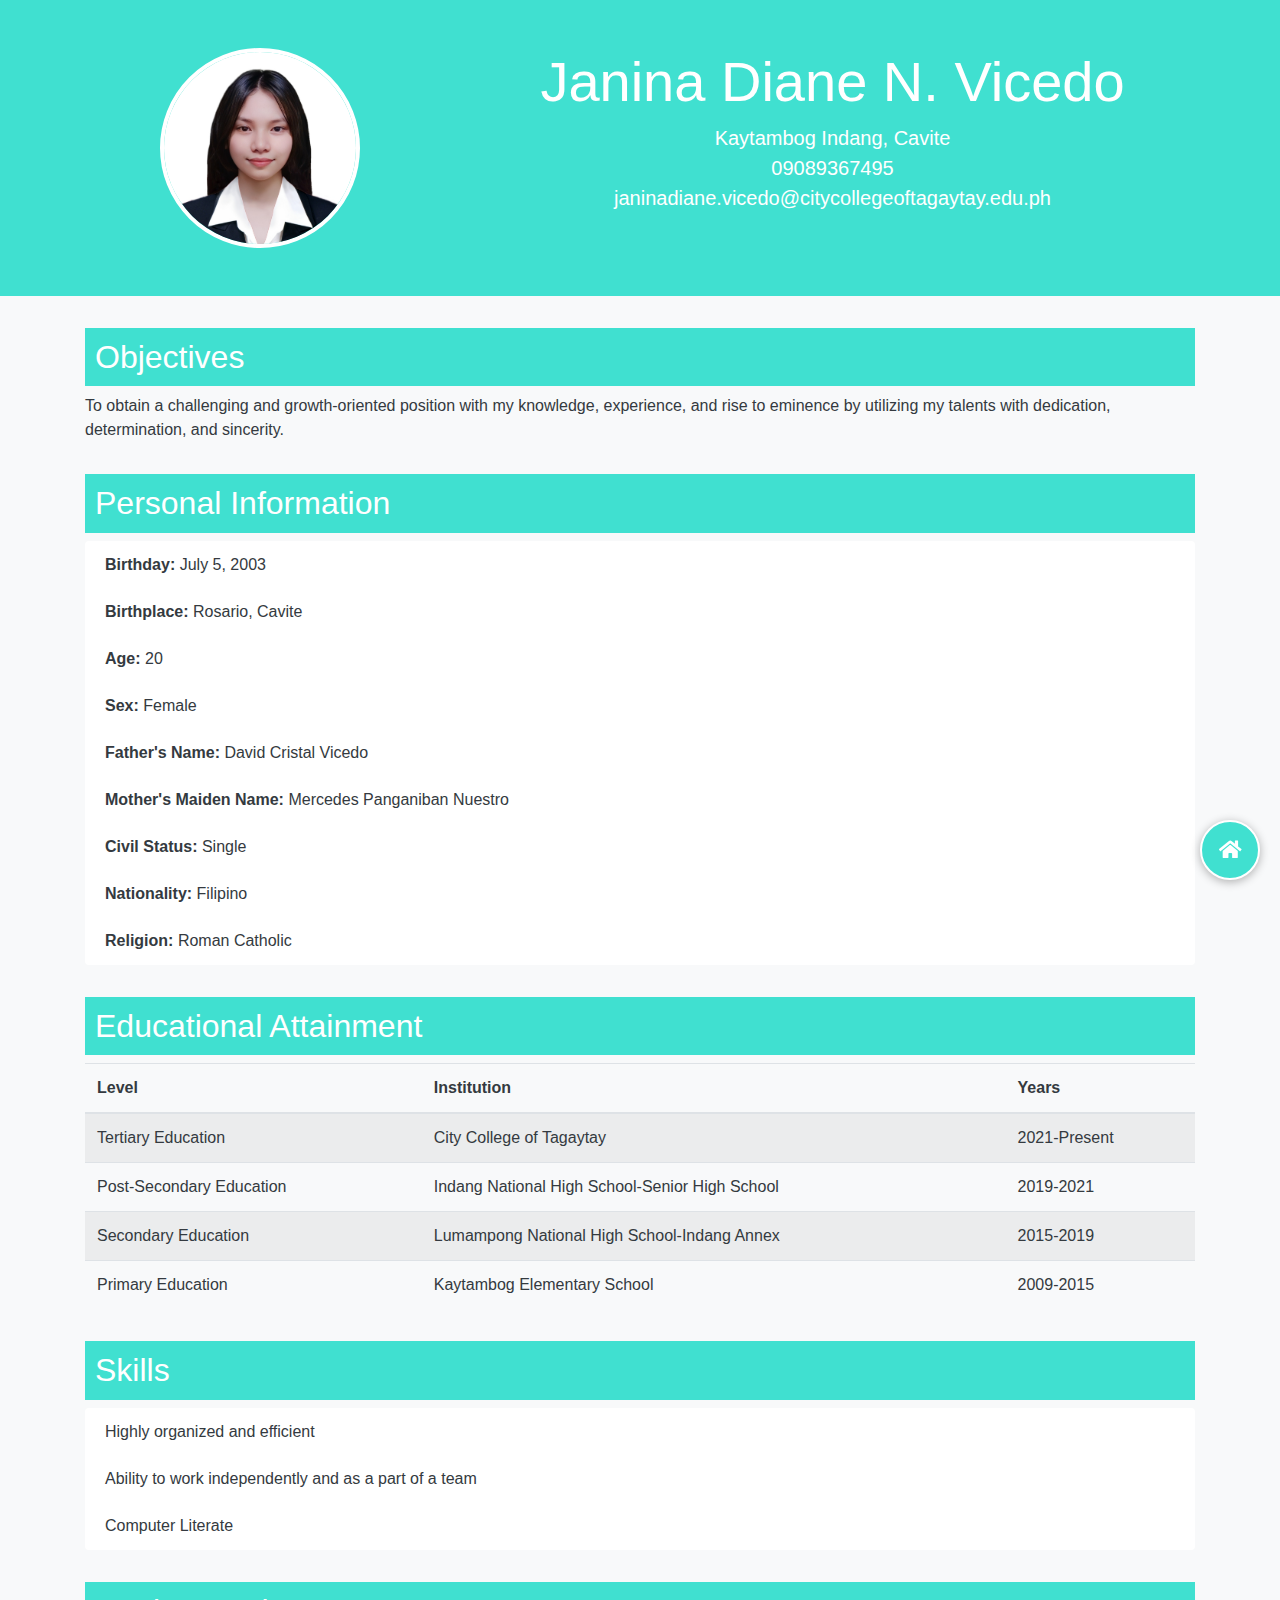
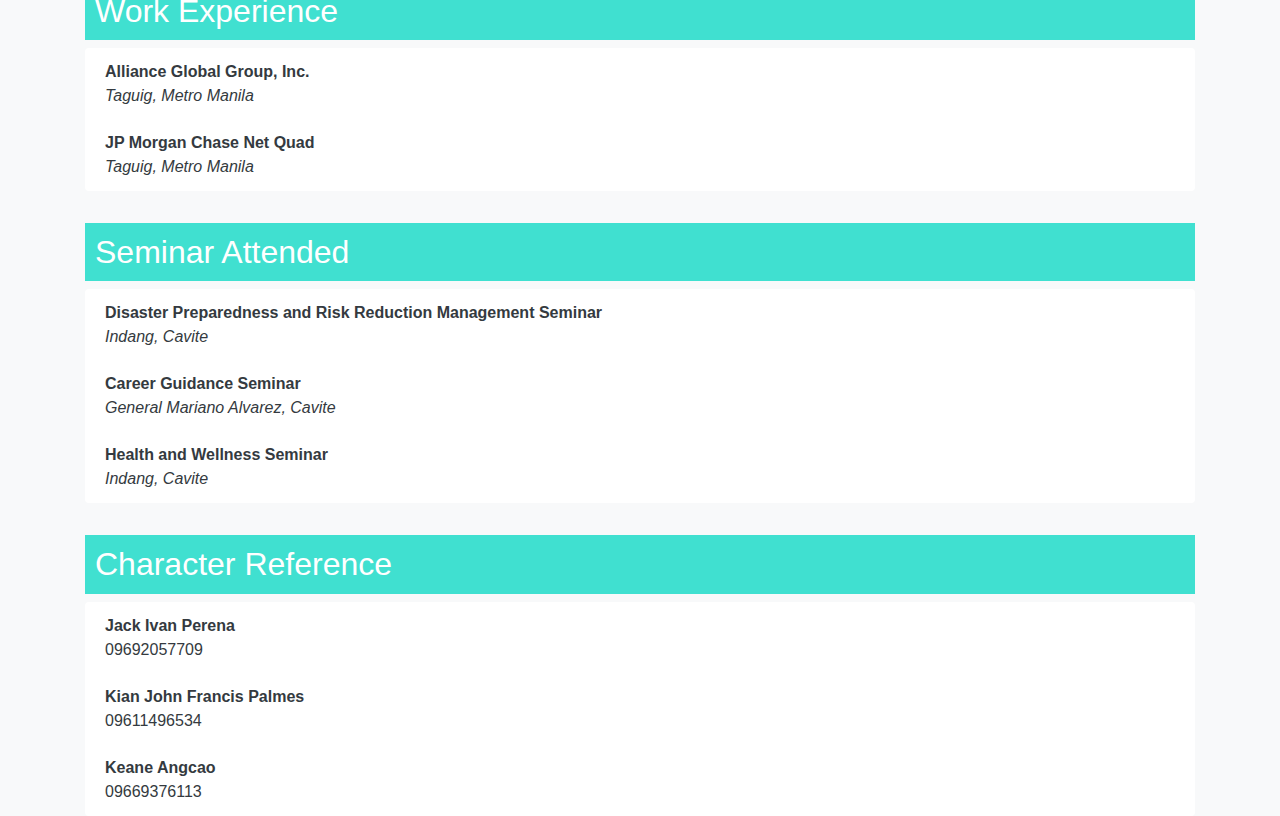
<file: RESUME/resume.html>
<!DOCTYPE html>
<html lang="en">
<head>
    <meta charset="UTF-8">
    <meta name="viewport" content="width=device-width, initial-scale=1.0">
    <title>VICEDO RESUME</title>
	<link rel="stylesheet" href="https://cdnjs.cloudflare.com/ajax/libs/font-awesome/5.15.3/css/all.min.css">
    <link rel="stylesheet" href="https://maxcdn.bootstrapcdn.com/bootstrap/4.0.0/css/bootstrap.min.css">
    <style>
        body {
            font-family: Arial, sans-serif;
            background-color: #f8f9fa;
            color: #343a40;
            margin: 0;
            padding: 0;
        }
        .profile-img {
            width: 200px;
            height: 200px;
            border-radius: 50%;
			border: solid white 4px;
        }
        .profile-info {
            padding-left: 20px;
        }
        .jumbotron-custom {
            background-color: turquoise;
            color: #fff;
            padding-top: 3rem;
            padding-bottom: 3rem;
            margin-bottom: 0;
        }
        .section-title {
            background-color: turquoise;
            padding: 10px;
            color: #fff;
            margin-top: 2rem;
        }
        .list-group-item {
            border: none;
        }
        .floating-button {
            position: fixed;
            bottom: 20px;
            right: 20px;
            background-color: turquoise;
            color: white;
            border: solid 2px #fff;
            border-radius: 50%;
            width: 60px;
            height: 60px;
            text-align: center;
            box-shadow: 0px 2px 10px rgba(0, 0, 0, 0.3);
            font-size: 20px;
            line-height: 60px;
            cursor: pointer;
            text-decoration: none;
            display: flex;
            align-items: center;
            justify-content: center;
            transition: background-color 0.3s, transform 0.3s;
        }
        .floating-button:hover {
            background-color: #7feddf;
            transform: scale(1.1);
            color: white;
            text-decoration: none;
        }
    </style>
</head>
<body>

<header class="jumbotron jumbotron-fluid text-center jumbotron-custom">
    <div class="container">
        <div class="row">
            <div class="col-md-4">
                <img src="personal.jpg" alt="Profile Picture" class="profile-img">
            </div>
            <div class="col-md-8 profile-info">
                <h1 class="display-4">Janina Diane N. Vicedo</h1>
                <p class="lead">Kaytambog Indang, Cavite<br>
                09089367495<br>
                janinadiane.vicedo@citycollegeoftagaytay.edu.ph</p>
            </div>
        </div>
    </div>
</header>

<section class="container">
    <h2 class="section-title">Objectives</h2>
    <p>To obtain a challenging and growth-oriented position with my knowledge, experience, and rise to eminence by utilizing my talents with dedication, determination, and sincerity.</p>
</section>

<section class="container">
    <h2 class="section-title">Personal Information</h2>
    <ul class="list-group">
        <li class="list-group-item"><b>Birthday:</b> July 5, 2003</li>
        <li class="list-group-item"><b>Birthplace:</b> Rosario, Cavite</li>
        <li class="list-group-item"><b>Age:</b> 20</li>
        <li class="list-group-item"><b>Sex:</b> Female</li>
        <li class="list-group-item"><b>Father's Name:</b> David Cristal Vicedo</li>
        <li class="list-group-item"><b>Mother's Maiden Name:</b> Mercedes Panganiban Nuestro</li>
        <li class="list-group-item"><b>Civil Status:</b> Single</li>
        <li class="list-group-item"><b>Nationality:</b> Filipino</li>
        <li class="list-group-item"><b>Religion:</b> Roman Catholic</li>
    </ul>
</section>

<section class="container">
    <h2 class="section-title">Educational Attainment</h2>
    <table class="table table-striped">
        <thead>
            <tr>
                <th>Level</th>
                <th>Institution</th>
                <th>Years</th>
            </tr>
        </thead>
        <tbody>
            <tr>
                <td>Tertiary Education</td>
                <td>City College of Tagaytay</td>
                <td>2021-Present</td>
            </tr>
            <tr>
                <td>Post-Secondary Education</td>
                <td>Indang National High School-Senior High School</td>
                <td>2019-2021</td>
            </tr>
            <tr>
                <td>Secondary Education</td>
                <td>Lumampong National High School-Indang Annex</td>
                <td>2015-2019</td>
            </tr>
            <tr>
                <td>Primary Education</td>
                <td>Kaytambog Elementary School</td>
                <td>2009-2015</td>
            </tr>
        </tbody>
    </table>
</section>

<section class="container">
    <h2 class="section-title">Skills</h2>
    <ul class="list-group">
        <li class="list-group-item">Highly organized and efficient</li>
        <li class="list-group-item">Ability to work independently and as a part of a team</li>
        <li class="list-group-item">Computer Literate</li>
    </ul>
</section>

<section class="container">
    <h2 class="section-title">Work Experience</h2>
    <ul class="list-group">
        <li class="list-group-item"><b>Alliance Global Group, Inc.</b><br><i>Taguig, Metro Manila</i></li>
        <li class="list-group-item"><b>JP Morgan Chase Net Quad</b><br><i>Taguig, Metro Manila</i></li>
    </ul>
</section>

<section class="container">
    <h2 class="section-title">Seminar Attended</h2>
    <ul class="list-group">
        <li class="list-group-item"><b>Disaster Preparedness and Risk Reduction Management Seminar</b><br><i>Indang, Cavite</i></li>
        <li class="list-group-item"><b>Career Guidance Seminar</b><br><i>General Mariano Alvarez, Cavite</i></li>
        <li class="list-group-item"><b>Health and Wellness Seminar</b><br><i>Indang, Cavite</i></li>
    </ul>
</section>

<section class="container">
    <h2 class="section-title">Character Reference</h2>
    <ul class="list-group">
        <li class="list-group-item"><b>Jack Ivan Perena</b><br>09692057709</li>
        <li class="list-group-item"><b>Kian John Francis Palmes</b><br>09611496534</li>
        <li class="list-group-item"><b>Keane Angcao</b><br>09669376113</li>
    </ul>
</section>

<script src="https://code.jquery.com/jquery-3.5.1.slim.min.js"></script>
<script src="https://cdn.jsdelivr.net/npm/@popperjs/core@2.5.4/dist/umd/popper.min.js"></script>
<script src="https://stackpath.bootstrapcdn.com/bootstrap/4.0.0/js/bootstrap.min.js"></script>
<a href="file:///C:/Users/63965/Desktop/ITEC87_PROJECT/page2.html" class="floating-button"><i class="fas fa-home"></i></a>

</body>
</html>
</file>
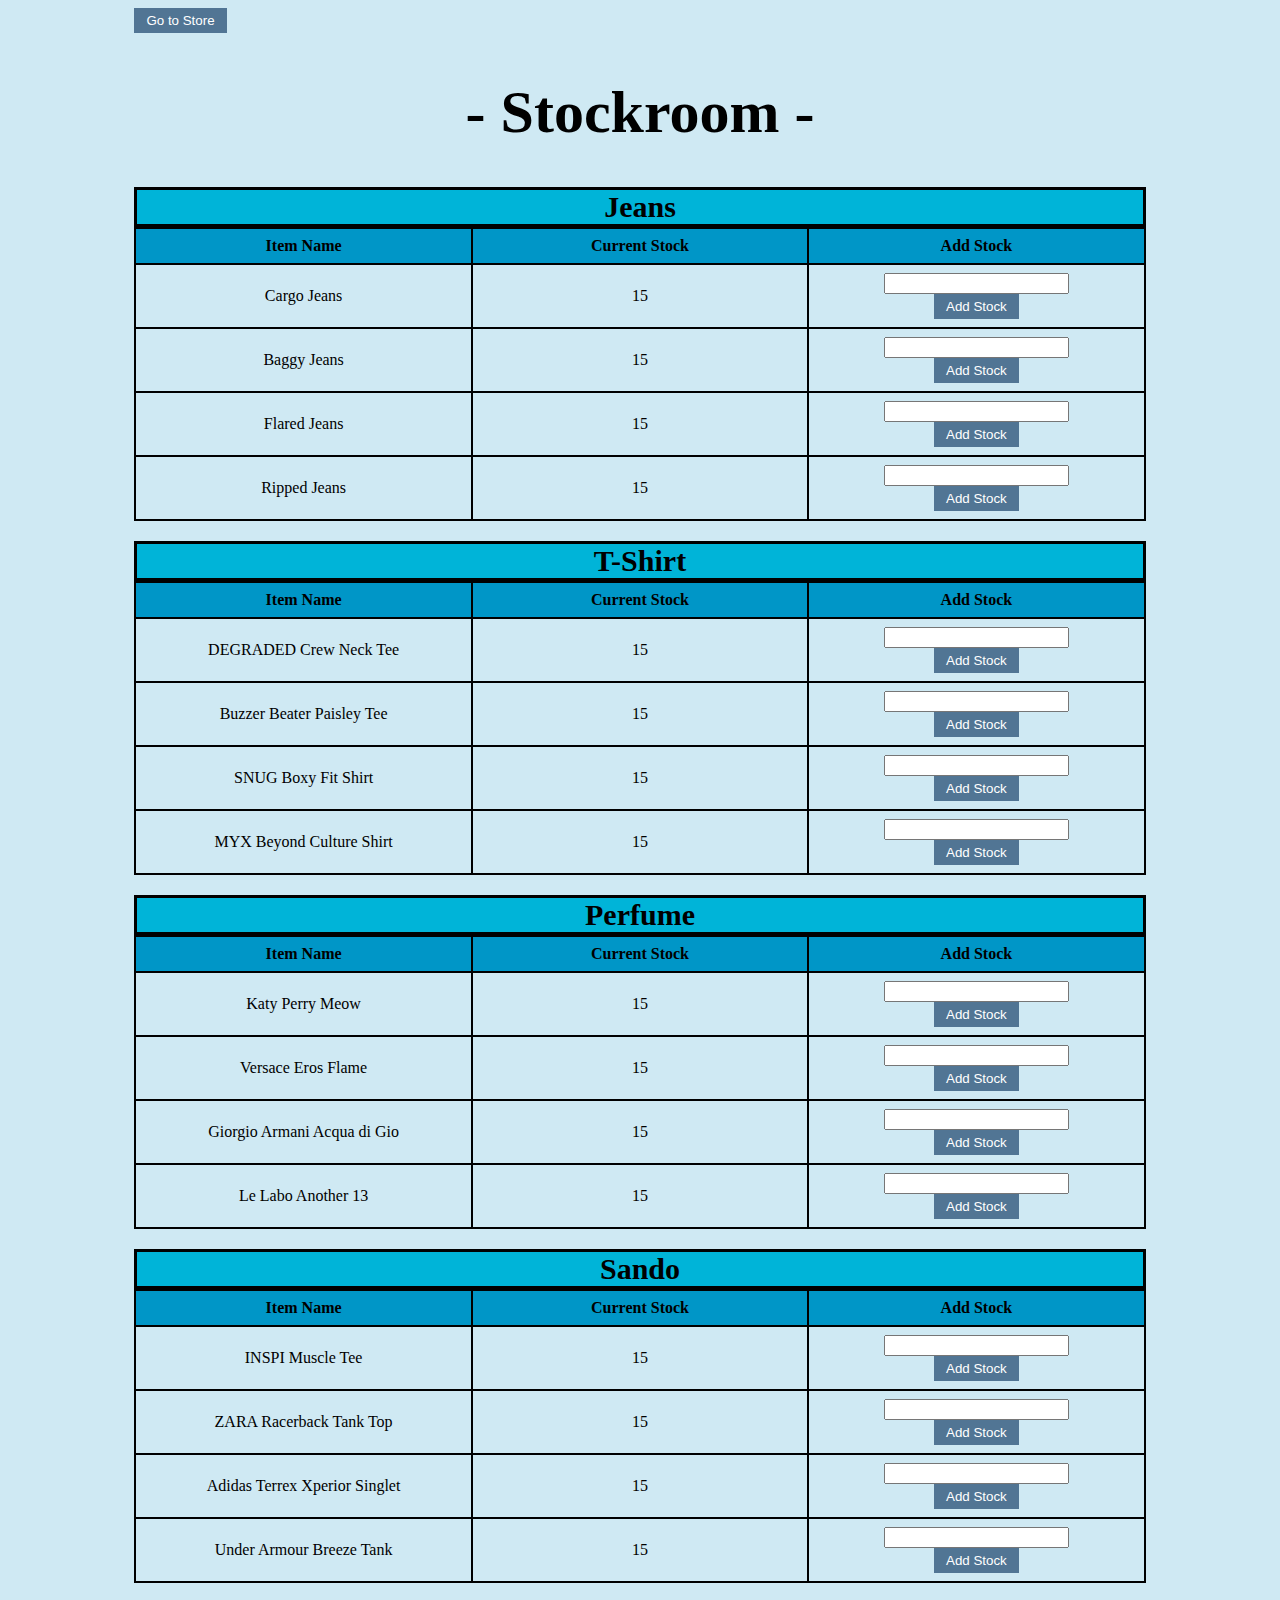
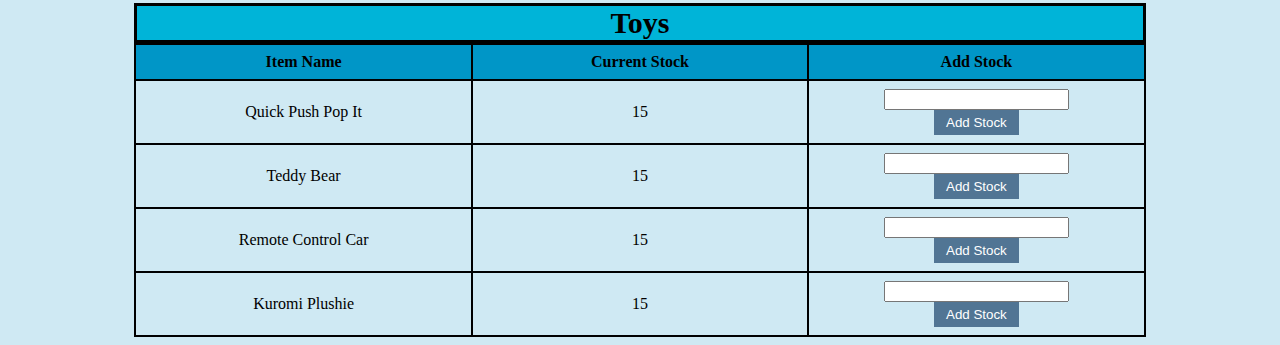
<file: STORE/stockroom.html>
<!DOCTYPE html>
<html lang="en">
<head>
    <meta charset="UTF-8">
    <meta name="viewport" content="width=device-width, initial-scale=1.0">
    <title>Stock Room</title>
    <link rel="stylesheet" href="style2.css">
</head>
<body style="background-color: #CFE9F3;">
    <div class="container">
        <a href="store.html"><button>Go to Store</button></a>
        <h1>- Stockroom -</h1>
        <table>
		<caption>Jeans</caption>
            <thead>
                <tr>
                    <th>Item Name</th>
                    <th>Current Stock</th>
                    <th>Add Stock</th>
                </tr>
            </thead>
            <tbody>
                <tr>
                    <td>Cargo Jeans</td>
                    <td id="stock-CargoJeans">15</td>
                    <td><input type="number" id="add-stock-CargoJeans"><button onclick="addStockFromStockRoom('Cargo Jeans')">Add Stock</button></td>
                </tr>
                <tr>
                    <td>Baggy Jeans</td>
                    <td id="stock-BaggyJeans">15</td>
                    <td><input type="number" id="add-stock-BaggyJeans"><button onclick="addStockFromStockRoom('Baggy Jeans')">Add Stock</button></td>
                </tr>
                <tr>
                    <td>Flared Jeans</td>
                    <td id="stock-FlaredJeans">15</td>
                    <td><input type="number" id="add-stock-FlaredJeans"><button onclick="addStockFromStockRoom('Flared Jeans')">Add Stock</button></td>
                </tr>
                <tr>
                    <td>Ripped Jeans</td>
                    <td id="stock-RippedJeans">15</td>
                    <td><input type="number" id="add-stock-RippedJeans"><button onclick="addStockFromStockRoom('Ripped Jeans')">Add Stock</button></td>
                </tr>
            </tbody>
        </table>
		
		<table>
		<caption>T-Shirt</caption>
            <thead>
                <tr>
                    <th>Item Name</th>
                    <th>Current Stock</th>
                    <th>Add Stock</th>
                </tr>
            </thead>
            <tbody>
                <tr>
                    <td>DEGRADED Crew Neck Tee</td>
                    <td id="stock-DEGRADEDCrewNeckTee">15</td>
                    <td><input type="number" id="add-stock-DEGRADEDCrewNeckTee"><button onclick="addStockFromStockRoom('DEGRADED Crew Neck Tee')">Add Stock</button></td>
                </tr>
                <tr>
                    <td>Buzzer Beater Paisley Tee</td>
                    <td id="stock-BuzzerBeaterPaisleyTee">15</td>
                    <td><input type="number" id="add-stock-BuzzerBeaterPaisleyTee"><button onclick="addStockFromStockRoom('Buzzer Beater Paisley Tee')">Add Stock</button></td>
                </tr>
                <tr>
                    <td>SNUG Boxy Fit Shirt</td>
                    <td id="stock-SNUGBoxyFitShirt">15</td>
                    <td><input type="number" id="add-stock-SNUGBoxyFitShirt"><button onclick="addStockFromStockRoom('SNUG Boxy Fit Shirt')">Add Stock</button></td>
                </tr>
                <tr>
                    <td>MYX Beyond Culture Shirt</td>
                    <td id="stock-MYXBeyondCultureShirt">15</td>
                    <td><input type="number" id="add-stock-MYXBeyondCultureShirt"><button onclick="addStockFromStockRoom('MYX Beyond Culture Shirt')">Add Stock</button></td>
                </tr>
            </tbody>
        </table>
		
		<table>
		<caption>Perfume</caption>
            <thead>
                <tr>
                    <th>Item Name</th>
                    <th>Current Stock</th>
                    <th>Add Stock</th>
                </tr>
            </thead>
            <tbody>
                <tr>
                    <td>Katy Perry Meow</td>
                    <td id="stock-KatyPerryMeow">15</td>
                    <td><input type="number" id="add-stock-KatyPerryMeow"><button onclick="addStockFromStockRoom('Katy Perry Meow')">Add Stock</button></td>
                </tr>
                <tr>
                    <td>Versace Eros Flame</td>
                    <td id="stock-VersaceErosFlame">15</td>
                    <td><input type="number" id="add-stock-VersaceErosFlame"><button onclick="addStockFromStockRoom('Versace Eros Flame')">Add Stock</button></td>
                </tr>
                <tr>
                    <td>Giorgio Armani Acqua di Gio</td>
                    <td id="stock-GiorgioArmaniAcquadiGio">15</td>
                    <td><input type="number" id="add-stock-GiorgioArmaniAcquadiGio"><button onclick="addStockFromStockRoom('Giorgio Armani Acqua di Gio')">Add Stock</button></td>
                </tr>
                <tr>
                    <td>Le Labo Another 13</td>
                    <td id="stock-LeLaboAnother13">15</td>
                    <td><input type="number" id="add-stock-LeLaboAnother13"><button onclick="addStockFromStockRoom('Le Labo Another 13')">Add Stock</button></td>
                </tr>
            </tbody>
        </table>
		
		<table>
		<caption>Sando</caption>
            <thead>
                <tr>
                    <th>Item Name</th>
                    <th>Current Stock</th>
                    <th>Add Stock</th>
                </tr>
            </thead>
            <tbody>
                <tr>
                    <td>INSPI Muscle Tee</td>
                    <td id="stock-INSPIMuscleTee">15</td>
                    <td><input type="number" id="add-stock-INSPIMuscleTee"><button onclick="addStockFromStockRoom('INSPI Muscle Tee')">Add Stock</button></td>
                </tr>
                <tr>
                    <td>ZARA Racerback Tank Top</td>
                    <td id="stock-ZARARacerbackTankTop">15</td>
                    <td><input type="number" id="add-stock-ZARARacerbackTankTop"><button onclick="addStockFromStockRoom('ZARA Racerback Tank Top')">Add Stock</button></td>
                </tr>
                <tr>
                    <td>Adidas Terrex Xperior Singlet</td>
                    <td id="stock-AdidasTerrexXperiorSinglet">15</td>
                    <td><input type="number" id="add-stock-AdidasTerrexXperiorSinglet"><button onclick="addStockFromStockRoom('Adidas Terrex Xperior Singlet')">Add Stock</button></td>
                </tr>
                <tr>
                    <td>Under Armour Breeze Tank</td>
                    <td id="stock-UnderArmourBreezeTank">15</td>
                    <td><input type="number" id="add-stock-UnderArmourBreezeTank"><button onclick="addStockFromStockRoom('Under Armour Breeze Tank')">Add Stock</button></td>
                </tr>
            </tbody>
        </table>
		
		<table>
		<caption>Toys</caption>
            <thead>
                <tr>
                    <th>Item Name</th>
                    <th>Current Stock</th>
                    <th>Add Stock</th>
                </tr>
            </thead>
            <tbody>
                <tr>
                    <td>Quick Push Pop It</td>
                    <td id="stock-QuickPushPopIt">15</td>
                    <td><input type="number" id="add-stock-QuickPushPopIt"><button onclick="addStockFromStockRoom('Quick Push Pop It')">Add Stock</button></td>
                </tr>
                <tr>
                    <td>Teddy Bear</td>
                    <td id="stock-TeddyBear">15</td>
                    <td><input type="number" id="add-stock-TeddyBear"><button onclick="addStockFromStockRoom('Teddy Bear')">Add Stock</button></td>
                </tr>
                <tr>
                    <td>Remote Control Car</td>
                    <td id="stock-RemoteControlCar">15</td>
                    <td><input type="number" id="add-stock-RemoteControlCar"><button onclick="addStockFromStockRoom('Remote Control Car')">Add Stock</button></td>
                </tr>
                <tr>
                    <td>Kuromi Plushie</td>
                    <td id="stock-KuromiPlushie">15</td>
                    <td><input type="number" id="add-stock-KuromiPlushie"><button onclick="addStockFromStockRoom('Kuromi Plushie')">Add Stock</button></td>
                </tr>
            </tbody>
        </table>
    </div>

<script src="script.js"></script>
</body>
</html>
</file>
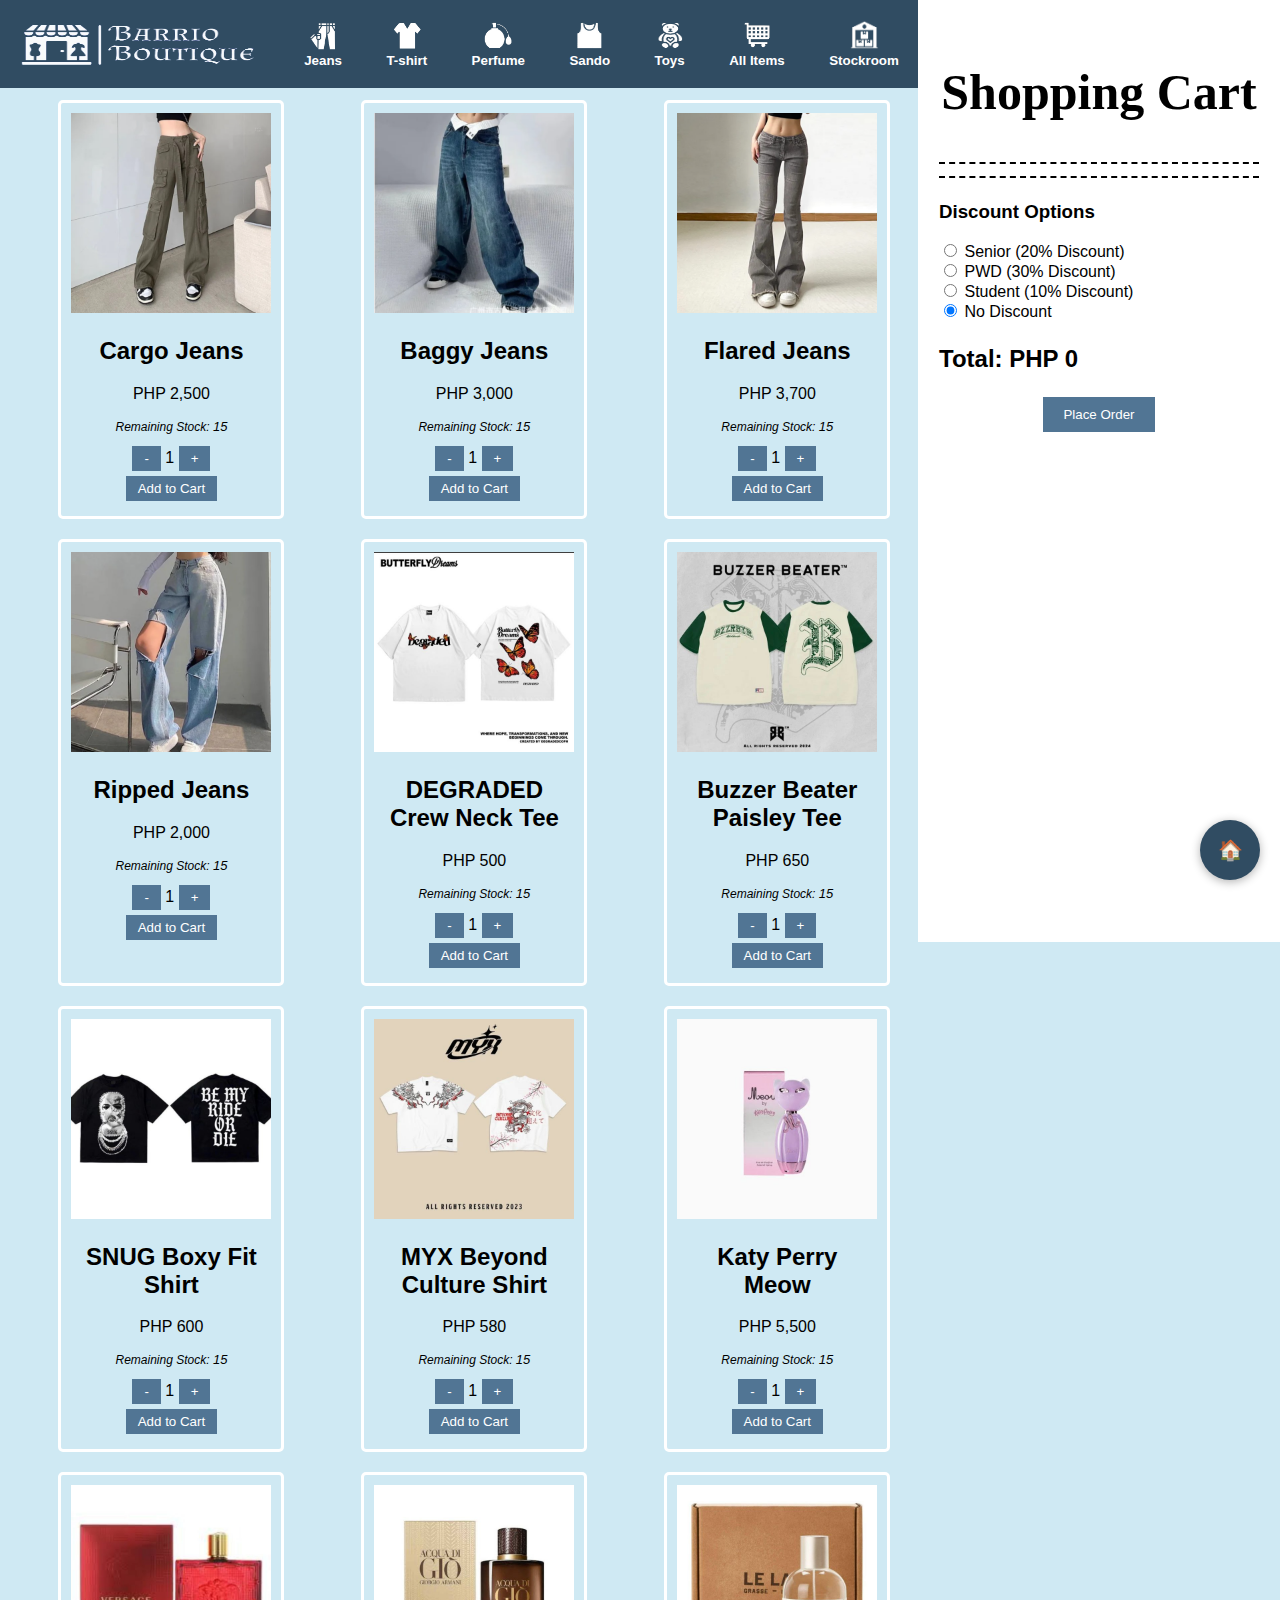
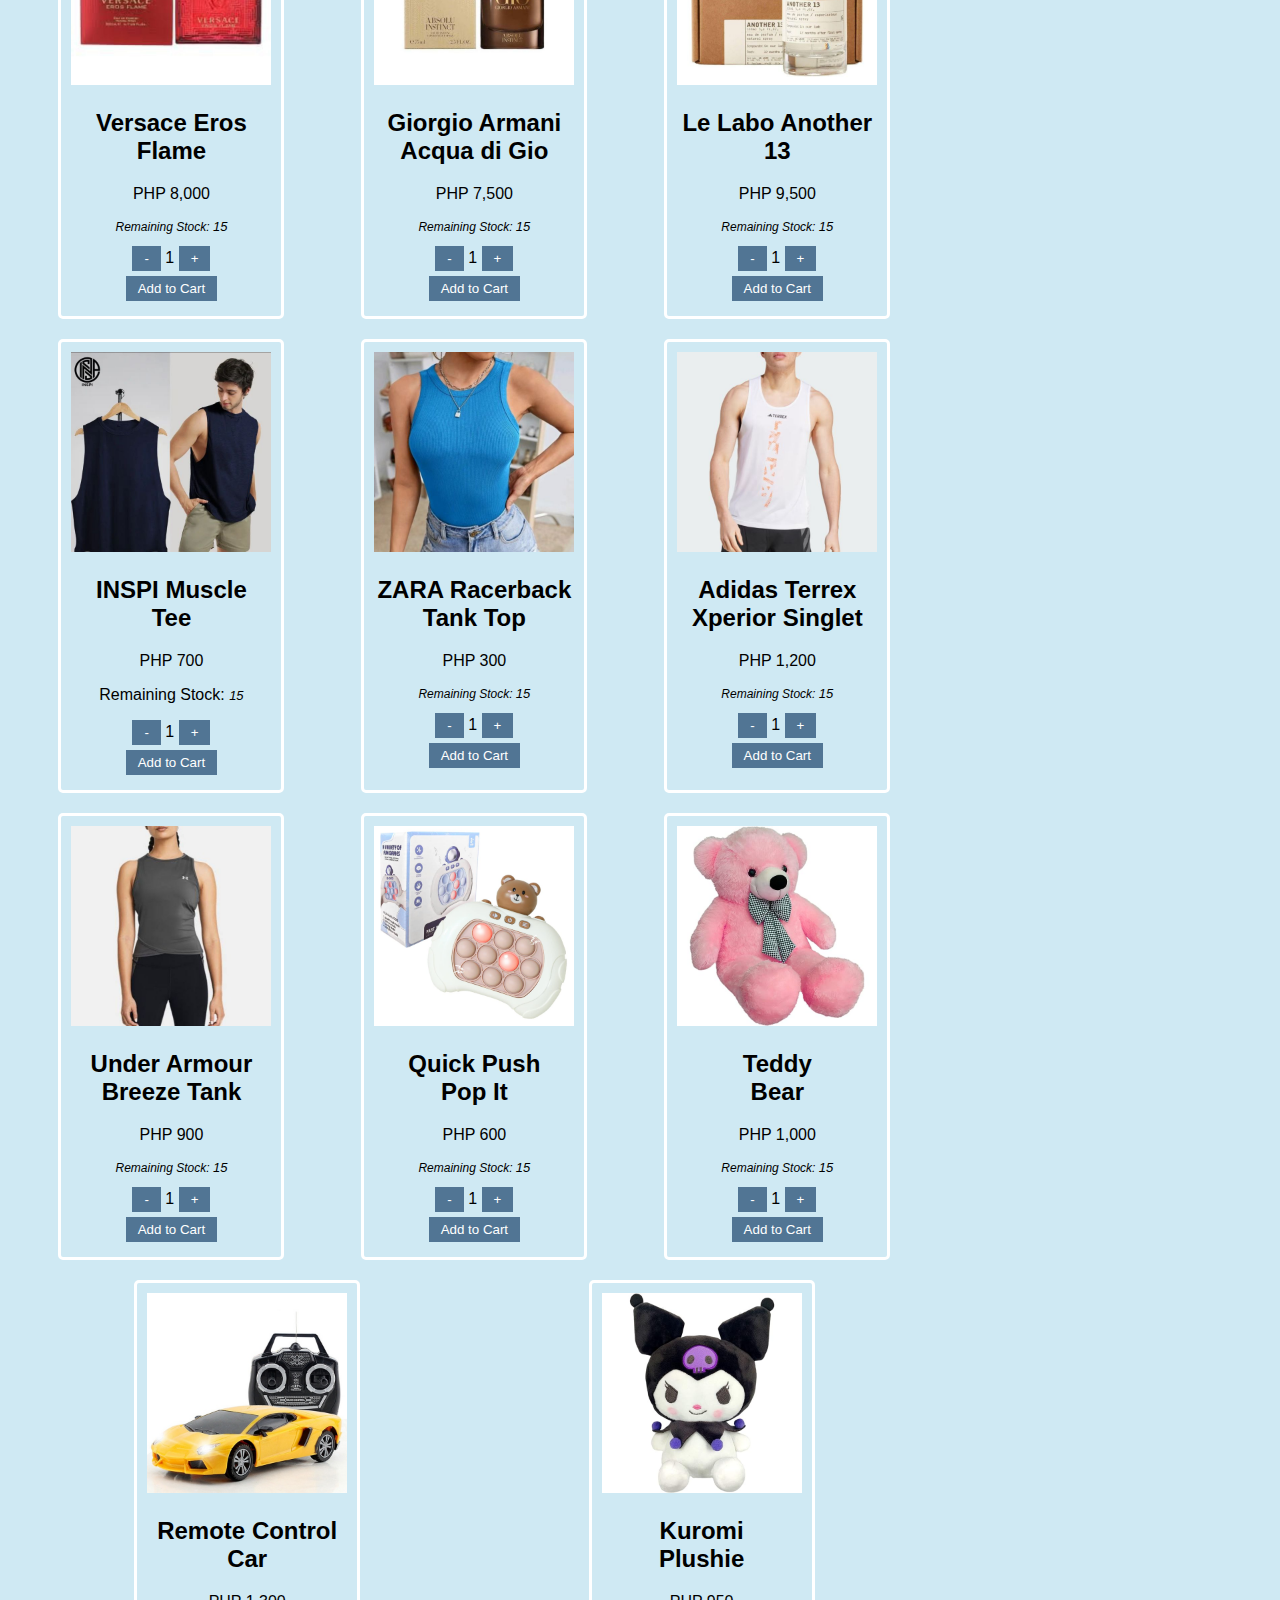
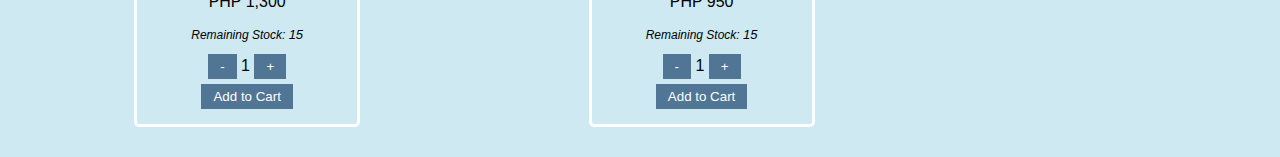
<file: STORE/store.html>
<!DOCTYPE html>
<html lang="en">
<head>
  <meta charset="UTF-8">
  <meta name="viewport" content="width=device-width, initial-scale=1.0">
  <title>Shopping Page</title>
    <link rel="stylesheet" href="style.css">
	<style>
	.floating-button {
    position: fixed;
    bottom: 20px;
    right: 20px;
    background-color: #304C62;
    color: white;
    border: none;
    border-radius: 50%;
    width: 60px;
    height: 60px;
    text-align: center;
    box-shadow: 0px 2px 10px rgba(0, 0, 0, 0.3);
    font-size: 20px;
    line-height: 60px;
    cursor: pointer;
    text-decoration: none;
    display: flex;
    align-items: center;
    justify-content: center;
    transition: background-color 0.3s, transform 0.3s;
}

.floating-button:hover {
    background-color: #D92020;
    transform: scale(1.1);
}
	
	</style>

</head>
<body>
 <div class="navbar">
    <div class="navbar-logo">
        <img src="lg.png" alt="logo" class="restaurant-name" width="250" height="50" style="display: block; margin: 0 auto;">
    </div>
    <div class="navbar-buttons">
        <button class="navbar-button" onclick="filterProducts('Jeans')">
            <img src="b1.png" alt="main" width="30" height="30"><br>Jeans
        </button>
        <button class="navbar-button" onclick="filterProducts('T-shirt')">
            <img src="b2.png" alt="main" width="30" height="30"><br>T-shirt
        </button>
        <button class="navbar-button" onclick="filterProducts('Perfume')">
            <img src="b3.png" alt="main" width="30" height="30"><br>Perfume
        </button>
        <button class="navbar-button" onclick="filterProducts('Sando')">
            <img src="b4.png" alt="main" width="30" height="30"><br>Sando
        </button>
        <button class="navbar-button" onclick="filterProducts('Toys')">
            <img src="b5.png" alt="main" width="30" height="30"><br>Toys
        </button>
        <button class="navbar-button" onclick="showAllProducts()">
            <img src="b6.png" alt="main" width="30" height="30"><br>All Items
        </button>
        <button class="navbar-button" onclick="goToStockRoom()">
            <img src="b7.png" alt="main" width="30" height="30"><br>Stockroom
        </button>
    </div>
</div>


  <div class="container">
    <div class="product jeans">
	<img src="j1.jpg" alt="Cargo Jeans" class="product-image">
      <h2>Cargo Jeans</h2>
      <p>PHP 2,500</p>
	  <p class="remaining-stock-label">Remaining Stock: <span id="remaining-stock-CargoJeans" class="remaining-stock">15</span></p>
	  <div class="quantity-container">
        <button class="quantity-btn" onclick="decrementQuantity('Cargo Jeans')">-</button>
        <span id="quantity-CargoJeans" class="quantity">1</span>
        <button class="quantity-btn" onclick="incrementQuantity('Cargo Jeans')">+</button>
    </div>
      <button onclick="addToCart('Cargo Jeans', 20)">Add to Cart</button>
    </div>
	<div class="product jeans">
	<img src="j2.jpg" alt="Baggy Jeans" class="product-image">
      <h2>Baggy Jeans</h2>
      <p>PHP 3,000</p>
	  <p class="remaining-stock-label">Remaining Stock: <span id="remaining-stock-BaggyJeans" class="remaining-stock">15</span></p>
	  <div class="quantity-container">
        <button class="quantity-btn" onclick="decrementQuantity('Baggy Jeans')">-</button>
        <span id="quantity-BaggyJeans" class="quantity">1</span>
        <button class="quantity-btn" onclick="incrementQuantity('Baggy Jeans')">+</button>
    </div>
      <button onclick="addToCart('Baggy Jeans', 20)">Add to Cart</button>
    </div>
	<div class="product jeans">
	<img src="j3.jpg" alt="Flared Jeans" class="product-image">
      <h2>Flared Jeans</h2>
      <p>PHP 3,700</p>
	  <p class="remaining-stock-label">Remaining Stock: <span id="remaining-stock-FlaredJeans" class="remaining-stock">15</span></p>
	  <div class="quantity-container">
        <button class="quantity-btn" onclick="decrementQuantity('Flared Jeans')">-</button>
        <span id="quantity-FlaredJeans" class="quantity">1</span>
        <button class="quantity-btn" onclick="incrementQuantity('Flared Jeans')">+</button>
    </div>
      <button onclick="addToCart('Flared Jeans', 20)">Add to Cart</button>
    </div>
	<div class="product jeans">
	<img src="j4.jpg" alt="Ripped Jeans" class="product-image">
      <h2>Ripped Jeans</h2>
      <p>PHP 2,000</p>
	  <p class="remaining-stock-label">Remaining Stock: <span id="remaining-stock-RippedJeans"class="remaining-stock">15</span></p>
	  <div class="quantity-container">
        <button class="quantity-btn" onclick="decrementQuantity('Ripped Jeans')">-</button>
        <span id="quantity-RippedJeans" class="quantity">1</span>
        <button class="quantity-btn" onclick="incrementQuantity('Ripped Jeans')">+</button>
    </div>
      <button onclick="addToCart('Ripped Jeans', 20)">Add to Cart</button>
    </div>
	
	<div class="product t-shirt">
	<img src="t1.jpg" alt="shirt" class="product-image">
      <h2>DEGRADED Crew Neck Tee</h2>
      <p>PHP 500</p>
	  <p class="remaining-stock-label">Remaining Stock: <span id="remaining-stock-DEGRADEDCrewNeckTee" class="remaining-stock">15</span></p>
	  <div class="quantity-container">
        <button class="quantity-btn" onclick="decrementQuantity('DEGRADED Crew Neck Tee')">-</button>
        <span id="quantity-DEGRADEDCrewNeckTee" class="quantity">1</span>
        <button class="quantity-btn" onclick="incrementQuantity('DEGRADED Crew Neck Tee')">+</button>
    </div>
      <button onclick="addToCart('DEGRADED Crew Neck Tee', 15)">Add to Cart</button>
    </div>
	<div class="product t-shirt">
	<img src="t2.jpg" alt="shirt" class="product-image">
      <h2>Buzzer Beater Paisley Tee</h2>
      <p>PHP 650</p>
	  <p class="remaining-stock-label">Remaining Stock: <span id="remaining-stock-BuzzerBeaterPaisleyTee" class="remaining-stock">15</span></p>
	  <div class="quantity-container">
        <button class="quantity-btn" onclick="decrementQuantity('Buzzer Beater Paisley Tee')">-</button>
        <span id="quantity-BuzzerBeaterPaisleyTee" class="quantity">1</span>
        <button class="quantity-btn" onclick="incrementQuantity('Buzzer Beater Paisley Tee')">+</button>
    </div>
      <button onclick="addToCart('Buzzer Beater Paisley Tee', 15)">Add to Cart</button>
    </div>
	<div class="product t-shirt">
	<img src="t3.jpg" alt="shirt" class="product-image">
      <h2>SNUG Boxy Fit Shirt</h2>
      <p>PHP 600</p>
	  <p class="remaining-stock-label">Remaining Stock: <span id="remaining-stock-SNUGboxyfitshirt" class="remaining-stock">15</span></p>
	  <div class="quantity-container">
        <button class="quantity-btn" onclick="decrementQuantity('SNUG boxy fit shirt')">-</button>
        <span id="quantity-SNUGboxyfitshirt" class="quantity">1</span>
        <button class="quantity-btn" onclick="incrementQuantity('SNUG boxy fit shirt')">+</button>
    </div>
      <button onclick="addToCart('SNUG boxy fit shirt', 15)">Add to Cart</button>
    </div>
	<div class="product t-shirt">
	<img src="t4.jpg" alt="shirt" class="product-image">
      <h2>MYX Beyond Culture Shirt</h2>
      <p>PHP 580</p>
	  <p class="remaining-stock-label">Remaining Stock: <span id="remaining-stock-MYXBeyondCultureshirt" class="remaining-stock">15</span></p>
	  <div class="quantity-container">
        <button class="quantity-btn" onclick="decrementQuantity('MYX Beyond Culture shirt')">-</button>
        <span id="quantity-MYXBeyondCultureshirt" class="quantity">1</span>
        <button class="quantity-btn" onclick="incrementQuantity('MYX Beyond Culture shirt')">+</button>
    </div>
      <button onclick="addToCart('MYX Beyond Culture shirt', 15)">Add to Cart</button>
    </div>
	
    <div class="product perfume">
	<img src="p1.jpg" alt="perfume" class="product-image">
      <h2>Katy Perry 
	  <br>Meow</h2>
      <p>PHP 5,500</p>
	  <p class="remaining-stock-label">Remaining Stock: <span id="remaining-stock-KatyPerryMeow" class="remaining-stock">15</span></p>
	  <div class="quantity-container">
        <button class="quantity-btn" onclick="decrementQuantity('Katy Perry Meow')">-</button>
        <span id="quantity-KatyPerryMeow" class="quantity">1</span>
        <button class="quantity-btn" onclick="incrementQuantity('Katy Perry Meow')">+</button>
    </div>
      <button onclick="addToCart('Katy Perry Meow', 30)">Add to Cart</button>
    </div>
	<div class="product perfume">
	<img src="p2.jpg" alt="perfume" class="product-image">
      <h2>Versace Eros Flame</h2>
      <p>PHP 8,000</p>
	  <p class="remaining-stock-label">Remaining Stock: <span id="remaining-stock-VersaceErosFlame" class="remaining-stock">15</span></p>
	   <div class="quantity-container">
        <button class="quantity-btn" onclick="decrementQuantity('Versace Eros Flame')">-</button>
        <span id="quantity-VersaceErosFlame" class="quantity">1</span>
        <button class="quantity-btn" onclick="incrementQuantity('Versace Eros Flame')">+</button>
    </div>
      <button onclick="addToCart('Versace Eros Flame', 30)">Add to Cart</button>
    </div>
	<div class="product perfume">
	<img src="p3.jpg" alt="perfume" class="product-image">
      <h2>Giorgio Armani Acqua di Gio</h2>
      <p>PHP 7,500</p>
	  <p class="remaining-stock-label">Remaining Stock: <span id="remaining-stock-GiorgioArmaniAcquadiGio" class="remaining-stock">15</span></p>
	  <div class="quantity-container">
        <button class="quantity-btn" onclick="decrementQuantity('Giorgio Armani Acqua di Gio')">-</button>
        <span id="quantity-GiorgioArmaniAcquadiGio" class="quantity">1</span>
        <button class="quantity-btn" onclick="incrementQuantity('Giorgio Armani Acqua di Gio')">+</button>
    </div>
      <button onclick="addToCart('Giorgio Armani Acqua di Gio', 30)">Add to Cart</button>
    </div>
	<div class="product perfume">
	<img src="p4.jpg" alt="perfume" class="product-image">
      <h2>Le Labo Another 13</h2>
      <p>PHP 9,500</p>
	  <p class="remaining-stock-label">Remaining Stock: <span id="remaining-stock-LeLaboAnother13" class="remaining-stock">15</span></p>
	  <div class="quantity-container">
        <button class="quantity-btn" onclick="decrementQuantity('Le Labo Another 13')">-</button>
        <span id="quantity-LeLaboAnother13" class="quantity">1</span>
        <button class="quantity-btn" onclick="incrementQuantity('Le Labo Another 13')">+</button>
    </div>
      <button onclick="addToCart('Le Labo Another 13', 30)">Add to Cart</button>
    </div>

	 <div class="product sando">
	 <img src="s1.jpg" alt="sando" class="product-image">
      <h2>INSPI Muscle 
	  <br>Tee</h2>
      <p>PHP 700</p>
	  <pclass="remaining-stock-label">Remaining Stock: <span id="remaining-stock-INSPIMuscleTee" class="remaining-stock">15</span></p>
	  <div class="quantity-container">
        <button class="quantity-btn" onclick="decrementQuantity('INSPI Muscle Tee')">-</button>
        <span id="quantity-INSPIMuscleTee" class="quantity">1</span>
        <button class="quantity-btn" onclick="incrementQuantity('INSPI Muscle Tee')">+</button>
    </div>
      <button onclick="addToCart('INSPI Muscle Tee', 10)">Add to Cart</button>
    </div>
	<div class="product sando">
	<img src="s2.jpg" alt="sando" class="product-image">
      <h2>ZARA Racerback Tank Top</h2>
      <p>PHP 300</p>
	  <p class="remaining-stock-label">Remaining Stock: <span id="remaining-stock-ZARARacerbackTankTop" class="remaining-stock">15</span></p>
	  <div class="quantity-container">
        <button class="quantity-btn" onclick="decrementQuantity('ZARA Racerback Tank Top')">-</button>
        <span id="quantity-ZARARacerbackTankTop" class="quantity">1</span>
        <button class="quantity-btn" onclick="incrementQuantity('ZARA Racerback Tank Top')">+</button>
    </div>
      <button onclick="addToCart(' ZARA Racerback Tank Top', 10)">Add to Cart</button>
    </div>
	<div class="product sando">
	<img src="s3.jpg" alt="sando" class="product-image">
      <h2>Adidas Terrex Xperior Singlet</h2>
      <p>PHP 1,200</p>
	  <p class="remaining-stock-label">Remaining Stock: <span id="remaining-stock-AdidasTerrexXperiorSinglet" class="remaining-stock">15</span></p>
	  <div class="quantity-container">
        <button class="quantity-btn" onclick="decrementQuantity('Adidas Terrex Xperior Singlet')">-</button>
        <span id="quantity-AdidasTerrexXperiorSinglet" class="quantity">1</span>
        <button class="quantity-btn" onclick="incrementQuantity('Adidas Terrex Xperior Singlet')">+</button>
    </div>
      <button onclick="addToCart('Adidas Terrex Xperior Singlet', 10)">Add to Cart</button>
    </div>
	<div class="product sando">
	<img src="s4.jpg" alt="sando" class="product-image">
      <h2>Under Armour Breeze Tank</h2>
      <p>PHP 900</p>
	  <p class="remaining-stock-label">Remaining Stock: <span id="remaining-stock-UnderArmourBreezeTank" class="remaining-stock">15</span></p>
	  <div class="quantity-container">
        <button class="quantity-btn" onclick="decrementQuantity('Under Armour Breeze Tank')">-</button>
        <span id="quantity-UnderArmourBreezeTank" class="quantity">1</span>
        <button class="quantity-btn" onclick="incrementQuantity('Under Armour Breeze Tank')">+</button>
    </div>
      <button onclick="addToCart('Under Armour Breeze Tank', 10)">Add to Cart</button>
    </div>
	
	
    <div class="product toys">
	<img src="l1.jpg" alt="toy" class="product-image">
      <h2>Quick Push 
	  <br>Pop It</h2>
      <p>PHP 600</p>
	  <p class="remaining-stock-label">Remaining Stock: <span id="remaining-stock-QuickPushPopIt"class="remaining-stock">15</span></p>
	  <div class="quantity-container">
        <button class="quantity-btn" onclick="decrementQuantity('Quick Push Pop It')">-</button>
        <span id="quantity-QuickPushPopIt" class="quantity">1</span>
        <button class="quantity-btn" onclick="incrementQuantity('Quick Push Pop It')">+</button>
    </div>
      <button onclick="addToCart('Quick Push Pop It', 25)">Add to Cart</button>
    </div>
	<div class="product toys">
	<img src="l2.jpg" alt="toy" class="product-image">
      <h2>Teddy 
	  <br>Bear</h2>
      <p>PHP 1,000</p>
	  <p class="remaining-stock-label">Remaining Stock: <span id="remaining-stock-TeddyBear" class="remaining-stock">15</span></p>
	  <div class="quantity-container">
        <button class="quantity-btn" onclick="decrementQuantity('Teddy Bear')">-</button>
        <span id="quantity-TeddyBear" class="quantity">1</span>
        <button class="quantity-btn" onclick="incrementQuantity('Teddy Bear')">+</button>
    </div>
      <button onclick="addToCart('Teddy Bear', 25)">Add to Cart</button>
    </div>
	<div class="product toys">
	<img src="l3.jpg" alt="toy" class="product-image">
      <h2>Remote Control Car</h2>
      <p>PHP 1,300</p>
	  <p class="remaining-stock-label">Remaining Stock: <span id="remaining-stock-RemoteControlCar" class="remaining-stock">15</span></p>
	  <div class="quantity-container">
        <button class="quantity-btn" onclick="decrementQuantity('Remote Control Car')">-</button>
        <span id="quantity-RemoteControlCar" class="quantity">1</span>
        <button class="quantity-btn" onclick="incrementQuantity('Remote Control Car')">+</button>
    </div>
      <button onclick="addToCart('Remote Control Car', 25)">Add to Cart</button>
    </div>
	<div class="product toys">
	<img src="l4.jpg" alt="toy" class="product-image">
      <h2>Kuromi 
	  <br>Plushie</h2>
      <p>PHP 950</p>
	  <p class="remaining-stock-label">Remaining Stock: <span id="remaining-stock-KuromiPlushie" class="remaining-stock">15</span></p>
	  <div class="quantity-container">
        <button class="quantity-btn" onclick="decrementQuantity('Kuromi Plushie')">-</button>
        <span id="quantity-KuromiPlushie" class="quantity">1</span>
        <button class="quantity-btn" onclick="incrementQuantity('Kuromi Plushie')">+</button>
    </div>
      <button onclick="addToCart('Kuromi Plushie', 25)">Add to Cart</button>
    </div>
  </div>
  
  <div class="cart">
  <h2>Shopping Cart</h2>
  <hr>
  <div id="cart-items"></div>
  <hr>
  <div>
    <h3>Discount Options</h3>
    <input type="radio" id="senior" name="discount" value="senior" onclick="applyDiscount()">
    <label for="senior">Senior (20% Discount)</label><br>
    <input type="radio" id="pwd" name="discount" value="pwd" onclick="applyDiscount()">
    <label for="pwd">PWD (30% Discount)</label><br>
    <input type="radio" id="student" name="discount" value="student" onclick="applyDiscount()">
    <label for="student">Student (10% Discount)</label><br>
    <input type="radio" id="none" name="discount" value="none" onclick="applyDiscount()" checked>
    <label for="none">No Discount</label>
  </div>
  <p>Total: PHP <span id="cart-total">0</span></p>
  <div class="generate-order-container">
    <button onclick="generateNewOrder()">Place Order</button>
  </div>
</div>

<a href="file:///C:/Users/63965/Desktop/ITEC87_PROJECT/page2.html" class="floating-button">&#127968;</a>
  
 <script src="script.js"></script>

</body>
</html>
</file>
<file: FORM/style.css>
.rcolor {
    color: darkred;
}

table {
    width: 90%;
    border-collapse: collapse;
    margin-left: auto;
    margin-right: auto;
    border: 1px solid darkred;
}

h2 {
    margin-bottom: 1px;
}

td,
th {
    padding: 1px;
    color: darkred;
    font-family: Arial;
    font-size: 16px;
    font-weight: normal;
}

th {
    border: 1px solid darkred;
}

caption {
    background-color: darkred;
    color: white;
    text-align: center;
    font-family: Arial;
}

.left-image {
    position: absolute;
    left: 50px;
    width: 100px;
    height: 100px;
    top: 20px;
}

.right-image {
    position: absolute;
    right: 50px;
    width: 100px;
    height: 100px;
    top: 20px;
}
</file>
<file: MENU/style.css>
body {
      margin: 0;
      padding: 0;
	  color: white;
      background-size: cover;
      background-position: center;
      font-family: 'Amatic SC', sans-serif;
    }

    h2, h3 {
      font-size: 24px; 
      margin-top: 20px;
    }

    .navbar {
      position: fixed;
      width: 100%;
      background-color: #761217;
      text-align: center;
      z-index: 100; 
    }
	
    .navbar button {
      background-color: transparent;
      color: #fff;
      border: none;
      padding: 10px 20px;
      cursor: pointer;
      transition: background-color 0.3s ease; 
    }
    .navbar button:hover {
      background-color: #9F0710; 
    }
	
    .restaurant-name {
      font-size: 24px;
      margin-top: 5px;
    }
    .menu-item {
      display: grid;
      grid-template-columns: repeat(3, 1fr);
      align-items: center;
      justify-items: center;
    }
    .dish-image {
	  border-radius: 50%; /* Makes the images circular */
      transition: border-radius 0.3s;
      width: 200px;
      height: 200px;
      margin-bottom: 10px;
    }
	
	.dish-image:hover {
  border-radius: 0; /* Makes the images square on hover */
}

	button:hover {
	  background-color: #9F0710;
	}
	

caption {
	margin-top: 150px;
    background-color: #9B1E2E;
    color: white;
    text-align: center;
	font-size: 45;
	padding:20px;
}

    .menu-table {
	  border: 1px;
      width: 90%;
	  border-collapse: collapse;
	  text-align: center;
	  table-layout: fixed;
	  margin-left: auto;
      margin-right: auto;
	  border: 1px solid darkred;
    }

.order-complete-btn {
  background-color: darkred;
  color: white;
  padding: 10px 20px;
  border: none;
  border-radius: 5px;
  cursor: pointer;
  transition: background-color 0.3s;
}

.order-complete-btn:hover {
  background-color: crimson;
}
</file>
<file: STORE/style2.css>
.container {
            width: 80%;
            margin: 0 auto;
        }

        table {
            border-collapse: collapse;
            width: 100%;
			margin-top: 20px;
        }
		
		caption{
		font-size: 30px;
		font-weight: bold;
		background-color: #00B4D8;
		border: 3px solid black;
		
		}

        th, td {
            border: 2px solid black;
            text-align: left;
            padding: 8px;
			width: 33.33%;
        }

        th {
            background-color: #0096C7;
			text-align: center;
        }
		
		td:nth-child(1) {
    text-align: center;
}
		
		td:nth-child(2) {
    text-align: center;
}


td:nth-child(3) {
    text-align: center;
}

td input[type="number"], td button {
    display: block;
    margin: 0 auto;
}


        .button-container {
            text-align: center;
            margin-top: 20px; 
        }
		
		h1{
		 font-family: "Brush Script MT", cursive;
		 font-size: 60px;
		 text-align:center;
		}
		
		button {
    background-color: #517594; 
    color: #fff;
    border: none;
    padding: 5px 12px;
    cursor: pointer;
	margin-bottom: 5px;
    transition: background-color 0.3s ease; 
}

button:hover {
    background-color: #AFC4D6; 
}
</file>
<file: STORE/style.css>
body {
    font-family: Arial, sans-serif;
    margin: 0;
    padding: 0;
	background-color: #CFE9F3;
  }
  .navbar {
    background-color: #304C62;
    color: #fff;
    padding: 10px;
    display: flex;
    justify-content: space-between;
    width: 71%; 
    position: fixed; 
    top: 0;
    left: 0;
  }
  .navbar-logo {
  font-size: 24px;
  font-weight: bold;
  display: flex;
  align-items: center; 
  justify-content: center; 
  margin-bottom: 3px; 
}

.navbar button {
      background-color: transparent;
	  font-weight: bold;
      color: #fff;
      border: none;
      padding: 10px 20px;
      cursor: pointer;
      transition: background-color 0.3s ease; 
    }
    .navbar button:hover {
      background-color: #AFC4D6; 
    }
  }
  .navbar-buttons {
    display: flex;
    gap: 10px;
  }
  
  .container {
    display: flex;
    flex-wrap: wrap;
    justify-content: space-around;
    padding: 20px;
	padding-top: 90px;
	width: 71%;
	font-family: "Roboto", Arial, sans-serif;
  }
  .product {
    width: 200px;
    margin: 10px;
    padding: 10px;
    border: 3px solid #FFFFFF;
    text-align: center;
	border-radius: 5px;
  }
  
  .product button {
    background-color: #517594; 
    color: #fff;
    border: none;
    padding: 5px 12px;
    cursor: pointer;
	margin-bottom: 5px;
    transition: background-color 0.3s ease; 
}

.product button:hover {
    background-color: #AFC4D6; 
}

  .cart {
    width: 25%;
    padding: 20px;
    border: 1px solid #fff;
    position: fixed;
    top: 0;
    right: 0;
    height: 100%;
    overflow-y: scroll;
	background-color: #fff;
}

.cart h2 {
  font-family: "Brush Script MT", cursive; 
  font-size: 50px;
   text-align: center;
}
  .cart-item {
    margin-bottom: 10px;
  }
  
  .cart hr {
    border: none;
    border-top: 2px dashed #000; 
    height: 4px; 
}
  
  .quantity-btn {
    background-color: #517594;
    color: #fff;
    border: none;
    padding: 5px 10px;
    cursor: pointer;
    transition: background-color 0.3s ease; 
}

.quantity-btn:hover {
    background-color: #AFC4D6;
}

  
  .product-image {
  width: 100%;
}

.cart p{
	font-weight: bold; 
    font-size: 24px;
}

.cart #cart-total {
    font-weight: bold; 
    font-size: 24px; 
}

.generate-order-container {
    text-align: center;
}

.generate-order-container button {
    background-color: #517594; 
    color: #fff; 
    border: none;
    padding: 10px 20px;
    cursor: pointer;
    transition: background-color 0.3s ease;
}

.generate-order-container button:hover {
    background-color: #AFC4D6; 
}

.remaining-stock {
    font-size: 13px;
    font-style: italic;
}

.remaining-stock-label {
    font-size: 12px;
    font-style: italic;
}

.discount-container {
    margin-top: 20px;
    margin-bottom: 20px;
}

.discount-container label {
    font-size: 16px;
    display: block;
    margin: 5px 0;
}

.discount-container input {
    margin-right: 10px;
}
</file>
